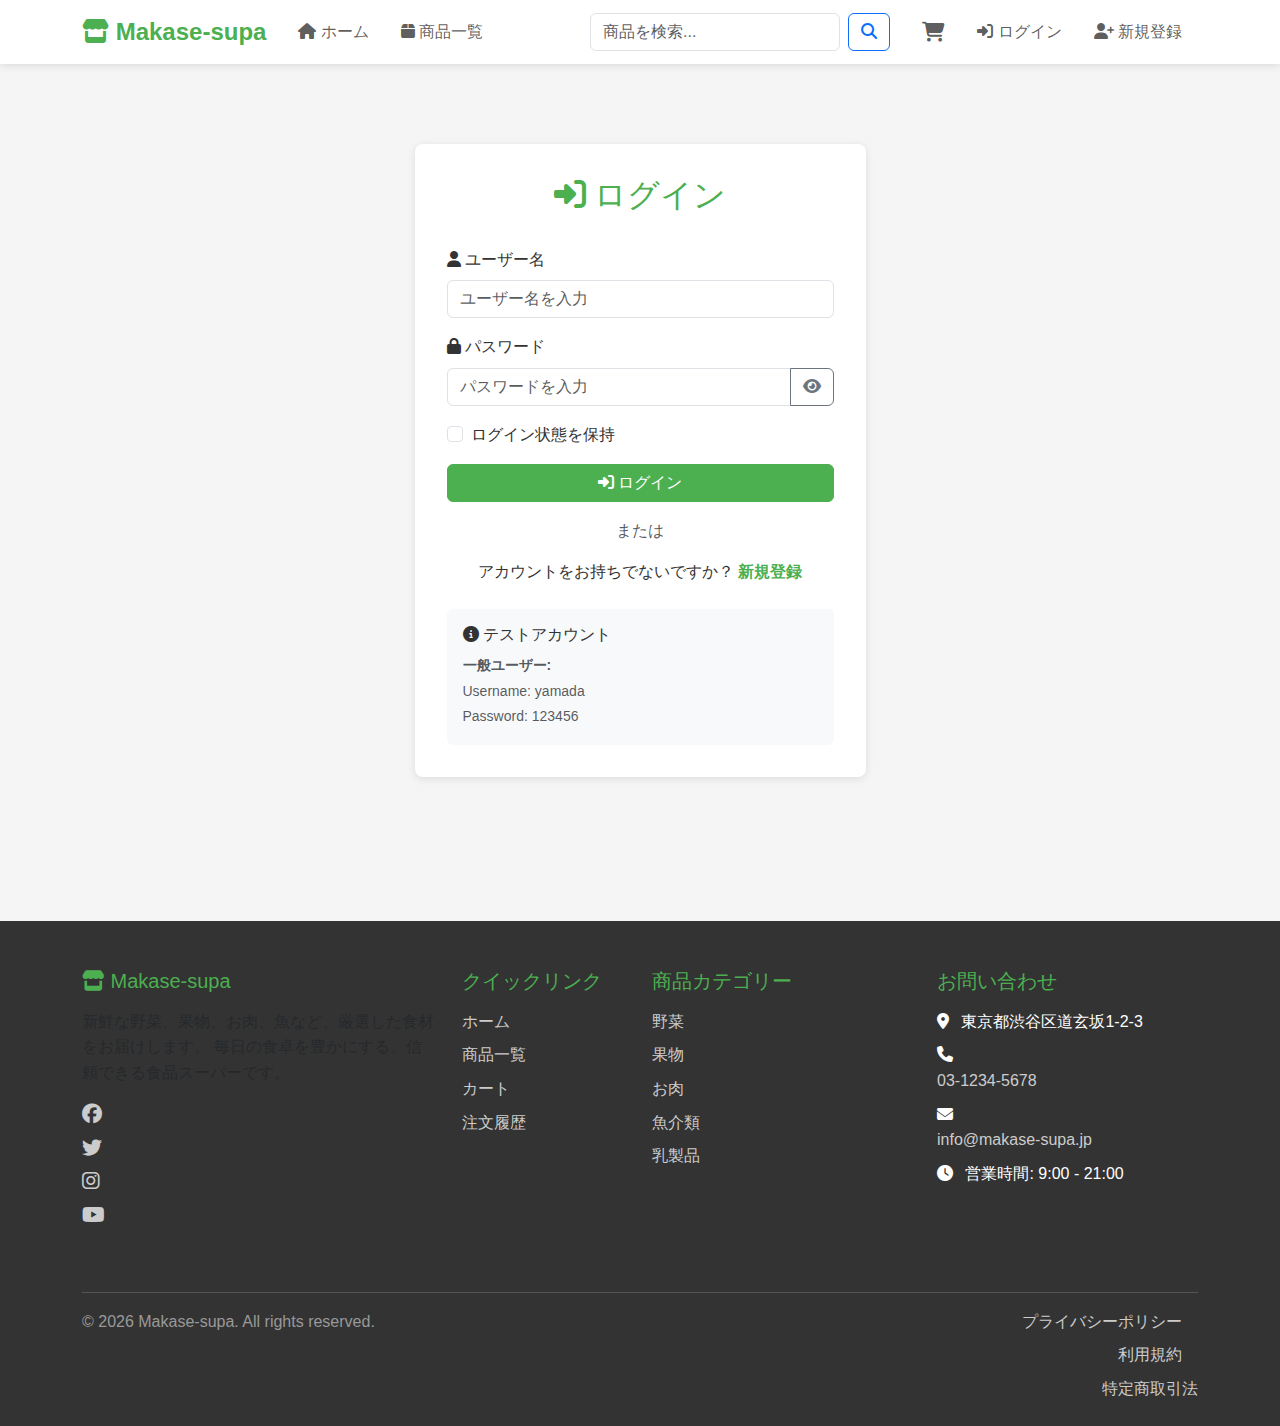
<file: admin.html>
<!DOCTYPE html>
<html lang="ja">
<head>
    <meta charset="UTF-8">
    <meta name="viewport" content="width=device-width, initial-scale=1.0">
    <title>管理画面 - Makase-supa</title>
    
    <!-- Bootstrap CSS -->
    <link href="https://cdnjs.cloudflare.com/ajax/libs/bootstrap/5.3.0/css/bootstrap.min.css" rel="stylesheet">
    <!-- Font Awesome -->
    <link href="https://cdnjs.cloudflare.com/ajax/libs/font-awesome/6.4.0/css/all.min.css" rel="stylesheet">
    <!-- Custom CSS -->
    <link href="css/style.css" rel="stylesheet">
    <style>
        .sidebar {
            min-height: calc(100vh - 56px);
            background: #2c3e50;
            color: white;
        }
        .sidebar .nav-link {
            color: rgba(255,255,255,0.8);
            padding: 12px 20px;
            border-radius: 5px;
            margin: 5px 10px;
            transition: all 0.3s;
        }
        .sidebar .nav-link:hover,
        .sidebar .nav-link.active {
            background: rgba(255,255,255,0.1);
            color: white;
        }
        .stat-card {
            border-left: 4px solid;
            transition: transform 0.3s;
        }
        .stat-card:hover {
            transform: translateY(-5px);
        }
        .admin-content {
            min-height: calc(100vh - 56px);
        }
    </style>
</head>
<body>
    <!-- Header -->
    <div id="header"></div>

    <div class="container-fluid">
        <div class="row">
            <!-- Sidebar -->
            <div class="col-md-3 col-lg-2 px-0 sidebar">
                <div class="py-4">
                    <div class="text-center mb-4">
                        <i class="fas fa-user-shield fa-3x mb-2"></i>
                        <h5 id="adminName">管理者</h5>
                    </div>
                    <nav class="nav flex-column">
                        <a class="nav-link active" href="#dashboard" onclick="showSection('dashboard')">
                            <i class="fas fa-tachometer-alt"></i> ダッシュボード
                        </a>
                        <a class="nav-link" href="#products" onclick="showSection('products')">
                            <i class="fas fa-box"></i> 商品管理
                        </a>
                        <a class="nav-link" href="#orders" onclick="showSection('orders')">
                            <i class="fas fa-shopping-cart"></i> 注文管理
                        </a>
                        <a class="nav-link" href="#users" onclick="showSection('users')">
                            <i class="fas fa-users"></i> ユーザー管理
                        </a>
                        <a class="nav-link" href="#categories" onclick="showSection('categories')">
                            <i class="fas fa-tags"></i> カテゴリー管理
                        </a>
                        <hr class="text-white">
                        <a class="nav-link" href="/index.html">
                            <i class="fas fa-home"></i> サイトに戻る
                        </a>
                    </nav>
                </div>
            </div>

            <!-- Main Content -->
            <div class="col-md-9 col-lg-10 admin-content">
                <div class="py-4">
                    <!-- Dashboard Section -->
                    <div id="dashboard" class="admin-section">
                        <h2 class="mb-4"><i class="fas fa-tachometer-alt"></i> ダッシュボード</h2>

                        <!-- Stats Cards -->
                        <div class="row g-4 mb-4">
                            <div class="col-md-3">
                                <div class="card stat-card border-primary">
                                    <div class="card-body">
                                        <div class="d-flex justify-content-between align-items-center">
                                            <div>
                                                <h6 class="text-muted mb-1">総注文数</h6>
                                                <h3 id="totalOrders">0</h3>
                                            </div>
                                            <i class="fas fa-shopping-cart fa-2x text-primary"></i>
                                        </div>
                                    </div>
                                </div>
                            </div>
                            <div class="col-md-3">
                                <div class="card stat-card border-success">
                                    <div class="card-body">
                                        <div class="d-flex justify-content-between align-items-center">
                                            <div>
                                                <h6 class="text-muted mb-1">総売上</h6>
                                                <h3 id="totalRevenue">¥0</h3>
                                            </div>
                                            <i class="fas fa-yen-sign fa-2x text-success"></i>
                                        </div>
                                    </div>
                                </div>
                            </div>
                            <div class="col-md-3">
                                <div class="card stat-card border-info">
                                    <div class="card-body">
                                        <div class="d-flex justify-content-between align-items-center">
                                            <div>
                                                <h6 class="text-muted mb-1">商品数</h6>
                                                <h3 id="totalProducts">0</h3>
                                            </div>
                                            <i class="fas fa-box fa-2x text-info"></i>
                                        </div>
                                    </div>
                                </div>
                            </div>
                            <div class="col-md-3">
                                <div class="card stat-card border-warning">
                                    <div class="card-body">
                                        <div class="d-flex justify-content-between align-items-center">
                                            <div>
                                                <h6 class="text-muted mb-1">ユーザー数</h6>
                                                <h3 id="totalUsers">-</h3>
                                            </div>
                                            <i class="fas fa-users fa-2x text-warning"></i>
                                        </div>
                                    </div>
                                </div>
                            </div>
                        </div>

                        <!-- Recent Orders -->
                        <div class="card">
                            <div class="card-header bg-white">
                                <h5 class="mb-0"><i class="fas fa-clock"></i> 最近の注文</h5>
                            </div>
                            <div class="card-body">
                                <div id="recentOrders">
                                    <div class="text-center py-3">
                                        <div class="spinner-border" role="status"></div>
                                    </div>
                                </div>
                            </div>
                        </div>
                    </div>

                    <!-- Products Section -->
                    <div id="products" class="admin-section d-none">
                        <div class="d-flex justify-content-between align-items-center mb-4">
                            <h2><i class="fas fa-box"></i> 商品管理</h2>
                            <button class="btn btn-primary" onclick="alert('商品追加機能は開発中です')">
                                <i class="fas fa-plus"></i> 商品を追加
                            </button>
                        </div>

                        <!-- Search & Filter -->
                        <div class="card mb-3">
                            <div class="card-body">
                                <div class="row g-3">
                                    <div class="col-md-6">
                                        <input type="text" class="form-control" id="productSearch" 
                                               placeholder="商品名で検索...">
                                    </div>
                                    <div class="col-md-3">
                                        <select class="form-select" id="productCategory">
                                            <option value="">すべてのカテゴリー</option>
                                        </select>
                                    </div>
                                    <div class="col-md-3">
                                        <button class="btn btn-primary w-100" onclick="loadProducts()">
                                            <i class="fas fa-search"></i> 検索
                                        </button>
                                    </div>
                                </div>
                            </div>
                        </div>

                        <!-- Products Table -->
                        <div class="card">
                            <div class="card-body">
                                <div id="productsTable">
                                    <div class="text-center py-3">
                                        <div class="spinner-border" role="status"></div>
                                    </div>
                                </div>
                            </div>
                        </div>
                    </div>

                    <!-- Orders Section -->
                    <div id="orders" class="admin-section d-none">
                        <h2 class="mb-4"><i class="fas fa-shopping-cart"></i> 注文管理</h2>

                        <!-- Filter -->
                        <div class="card mb-3">
                            <div class="card-body">
                                <div class="row g-3">
                                    <div class="col-md-4">
                                        <select class="form-select" id="orderStatus">
                                            <option value="">すべてのステータス</option>
                                            <option value="PENDING">注文確認中</option>
                                            <option value="CONFIRMED">確認済み</option>
                                            <option value="PROCESSING">処理中</option>
                                            <option value="SHIPPED">発送済み</option>
                                            <option value="DELIVERED">配達完了</option>
                                            <option value="CANCELLED">キャンセル</option>
                                        </select>
                                    </div>
                                    <div class="col-md-3">
                                        <button class="btn btn-primary w-100" onclick="loadAllOrders()">
                                            <i class="fas fa-filter"></i> フィルター
                                        </button>
                                    </div>
                                </div>
                            </div>
                        </div>

                        <!-- Orders Table -->
                        <div class="card">
                            <div class="card-body">
                                <div id="ordersTable">
                                    <div class="text-center py-3">
                                        <div class="spinner-border" role="status"></div>
                                    </div>
                                </div>
                            </div>
                        </div>
                    </div>

                    <!-- Users Section -->
                    <div id="users" class="admin-section d-none">
                        <h2 class="mb-4"><i class="fas fa-users"></i> ユーザー管理</h2>
                        
                        <div class="card">
                            <div class="card-body">
                                <div class="alert alert-info">
                                    <i class="fas fa-info-circle"></i>
                                    ユーザー管理機能は現在開発中です。Backend APIに対応する必要があります。
                                </div>
                            </div>
                        </div>
                    </div>

                    <!-- Categories Section -->
                    <div id="categories" class="admin-section d-none">
                        <div class="d-flex justify-content-between align-items-center mb-4">
                            <h2><i class="fas fa-tags"></i> カテゴリー管理</h2>
                            <button class="btn btn-primary" onclick="alert('カテゴリー追加機能は開発中です')">
                                <i class="fas fa-plus"></i> カテゴリーを追加
                            </button>
                        </div>

                        <div class="card">
                            <div class="card-body">
                                <div id="categoriesTable">
                                    <div class="text-center py-3">
                                        <div class="spinner-border" role="status"></div>
                                    </div>
                                </div>
                            </div>
                        </div>
                    </div>
                </div>
            </div>
        </div>
    </div>

    <!-- Bootstrap JS -->
    <script src="https://cdnjs.cloudflare.com/ajax/libs/bootstrap/5.3.0/js/bootstrap.bundle.min.js"></script>
    
    <!-- Core Scripts -->
    <script src="js/config.js"></script>
    <script src="js/auth.js"></script>
    <script src="js/api.js"></script>
    <script src="js/utils.js"></script>
    
    <!-- Components -->
    <script src="js/components/header.js"></script>
    <script src="js/components/footer.js"></script>
    
    <!-- Page Script -->
    <script>
        // Check admin access
        document.addEventListener('DOMContentLoaded', () => {
            if (!Auth.requireAuth()) {
                return;
            }

            // Check if user is admin
            if (!Auth.isAdmin()) {
                Utils.showAlert('管理者権限が必要です', 'danger');
                setTimeout(() => {
                    window.location.href = '/index.html';
                }, 2000);
                return;
            }

            // Display admin name
            document.getElementById('adminName').textContent = Auth.getFullName() || '管理者';

            // Load dashboard data
            loadDashboardStats();
            loadRecentOrders();
        });

        // Show section
        function showSection(sectionId) {
            // Hide all sections
            document.querySelectorAll('.admin-section').forEach(section => {
                section.classList.add('d-none');
            });

            // Show selected section
            document.getElementById(sectionId).classList.remove('d-none');

            // Update active menu
            document.querySelectorAll('.sidebar .nav-link').forEach(link => {
                link.classList.remove('active');
            });
            event.target.classList.add('active');

            // Load section data
            switch(sectionId) {
                case 'products':
                    loadProducts();
                    loadCategoriesForFilter();
                    break;
                case 'orders':
                    loadAllOrders();
                    break;
                case 'categories':
                    loadCategories();
                    break;
            }
        }

        // Load dashboard stats
        async function loadDashboardStats() {
            try {
                // Load products
                const productsRes = await API.getProducts(0, 1000);
                if (productsRes.success && productsRes.data) {
                    const products = Array.isArray(productsRes.data) ? productsRes.data : productsRes.data.content || [];
                    document.getElementById('totalProducts').textContent = products.length;
                }

                // Load all orders (without userId for admin)
                // Note: Backend needs admin endpoint to get all orders
                // For now, we'll show a placeholder
                document.getElementById('totalOrders').textContent = '-';
                document.getElementById('totalRevenue').textContent = '-';

            } catch (error) {
                console.error('Error loading stats:', error);
            }
        }

        // Load recent orders
        async function loadRecentOrders() {
            const container = document.getElementById('recentOrders');
            
            container.innerHTML = `
                <div class="alert alert-info">
                    <i class="fas fa-info-circle"></i>
                    注文データを表示するには、Backend APIに管理者用のエンドポイントが必要です。
                    <br>例: GET /api/admin/orders
                </div>
            `;
        }

        // Load products
        async function loadProducts() {
            try {
                const keyword = document.getElementById('productSearch').value.trim();
                let response;

                if (keyword) {
                    response = await API.searchProducts(keyword, 0, 100);
                } else {
                    response = await API.getProducts(0, 100);
                }

                if (response.success && response.data) {
                    const products = Array.isArray(response.data) ? response.data : response.data.content || [];
                    displayProductsTable(products);
                }
            } catch (error) {
                console.error('Error loading products:', error);
            }
        }

        // Display products table
        function displayProductsTable(products) {
            const container = document.getElementById('productsTable');

            if (!products || products.length === 0) {
                container.innerHTML = '<p class="text-center text-muted">商品が見つかりません</p>';
                return;
            }

            container.innerHTML = `
                <div class="table-responsive">
                    <table class="table table-hover">
                        <thead>
                            <tr>
                                <th>ID</th>
                                <th>商品名</th>
                                <th>価格</th>
                                <th>在庫</th>
                                <th>状態</th>
                                <th>操作</th>
                            </tr>
                        </thead>
                        <tbody>
                            ${products.map(p => `
                                <tr>
                                    <td>${p.id}</td>
                                    <td>${p.name}</td>
                                    <td>${Utils.formatPrice(p.price)}</td>
                                    <td>
                                        <span class="badge ${p.stockQuantity > 10 ? 'bg-success' : p.stockQuantity > 0 ? 'bg-warning' : 'bg-danger'}">
                                            ${p.stockQuantity}
                                        </span>
                                    </td>
                                    <td>
                                        <span class="badge ${p.isActive ? 'bg-success' : 'bg-secondary'}">
                                            ${p.isActive ? '有効' : '無効'}
                                        </span>
                                    </td>
                                    <td>
                                        <button class="btn btn-sm btn-primary" onclick="alert('編集機能は開発中です')">
                                            <i class="fas fa-edit"></i>
                                        </button>
                                        <button class="btn btn-sm btn-danger" onclick="alert('削除機能は開発中です')">
                                            <i class="fas fa-trash"></i>
                                        </button>
                                    </td>
                                </tr>
                            `).join('')}
                        </tbody>
                    </table>
                </div>
            `;
        }

        // Load all orders
        async function loadAllOrders() {
            const container = document.getElementById('ordersTable');
            
            container.innerHTML = `
                <div class="alert alert-info">
                    <i class="fas fa-info-circle"></i>
                    すべての注文を表示するには、Backend APIに管理者用のエンドポイントが必要です。
                    <br>例: GET /api/admin/orders
                </div>
            `;
        }

        // Load categories
        async function loadCategories() {
            try {
                const response = await API.getCategories();

                if (response.success && response.data) {
                    displayCategoriesTable(response.data);
                }
            } catch (error) {
                console.error('Error loading categories:', error);
            }
        }

        // Display categories table
        function displayCategoriesTable(categories) {
            const container = document.getElementById('categoriesTable');

            container.innerHTML = `
                <div class="table-responsive">
                    <table class="table table-hover">
                        <thead>
                            <tr>
                                <th>ID</th>
                                <th>カテゴリー名</th>
                                <th>親カテゴリー</th>
                                <th>状態</th>
                                <th>操作</th>
                            </tr>
                        </thead>
                        <tbody>
                            ${categories.map(c => `
                                <tr>
                                    <td>${c.id}</td>
                                    <td>${c.name}</td>
                                    <td>${c.parentId || '-'}</td>
                                    <td>
                                        <span class="badge ${c.isActive ? 'bg-success' : 'bg-secondary'}">
                                            ${c.isActive ? '有効' : '無効'}
                                        </span>
                                    </td>
                                    <td>
                                        <button class="btn btn-sm btn-primary" onclick="alert('編集機能は開発中です')">
                                            <i class="fas fa-edit"></i>
                                        </button>
                                    </td>
                                </tr>
                            `).join('')}
                        </tbody>
                    </table>
                </div>
            `;
        }

        // Load categories for filter
        async function loadCategoriesForFilter() {
            try {
                const response = await API.getCategories();

                if (response.success && response.data) {
                    const select = document.getElementById('productCategory');
                    select.innerHTML = '<option value="">すべてのカテゴリー</option>' +
                        response.data.map(c => `<option value="${c.id}">${c.name}</option>`).join('');
                }
            } catch (error) {
                console.error('Error loading categories:', error);
            }
        }
    </script>
</body>
</html>
</file>
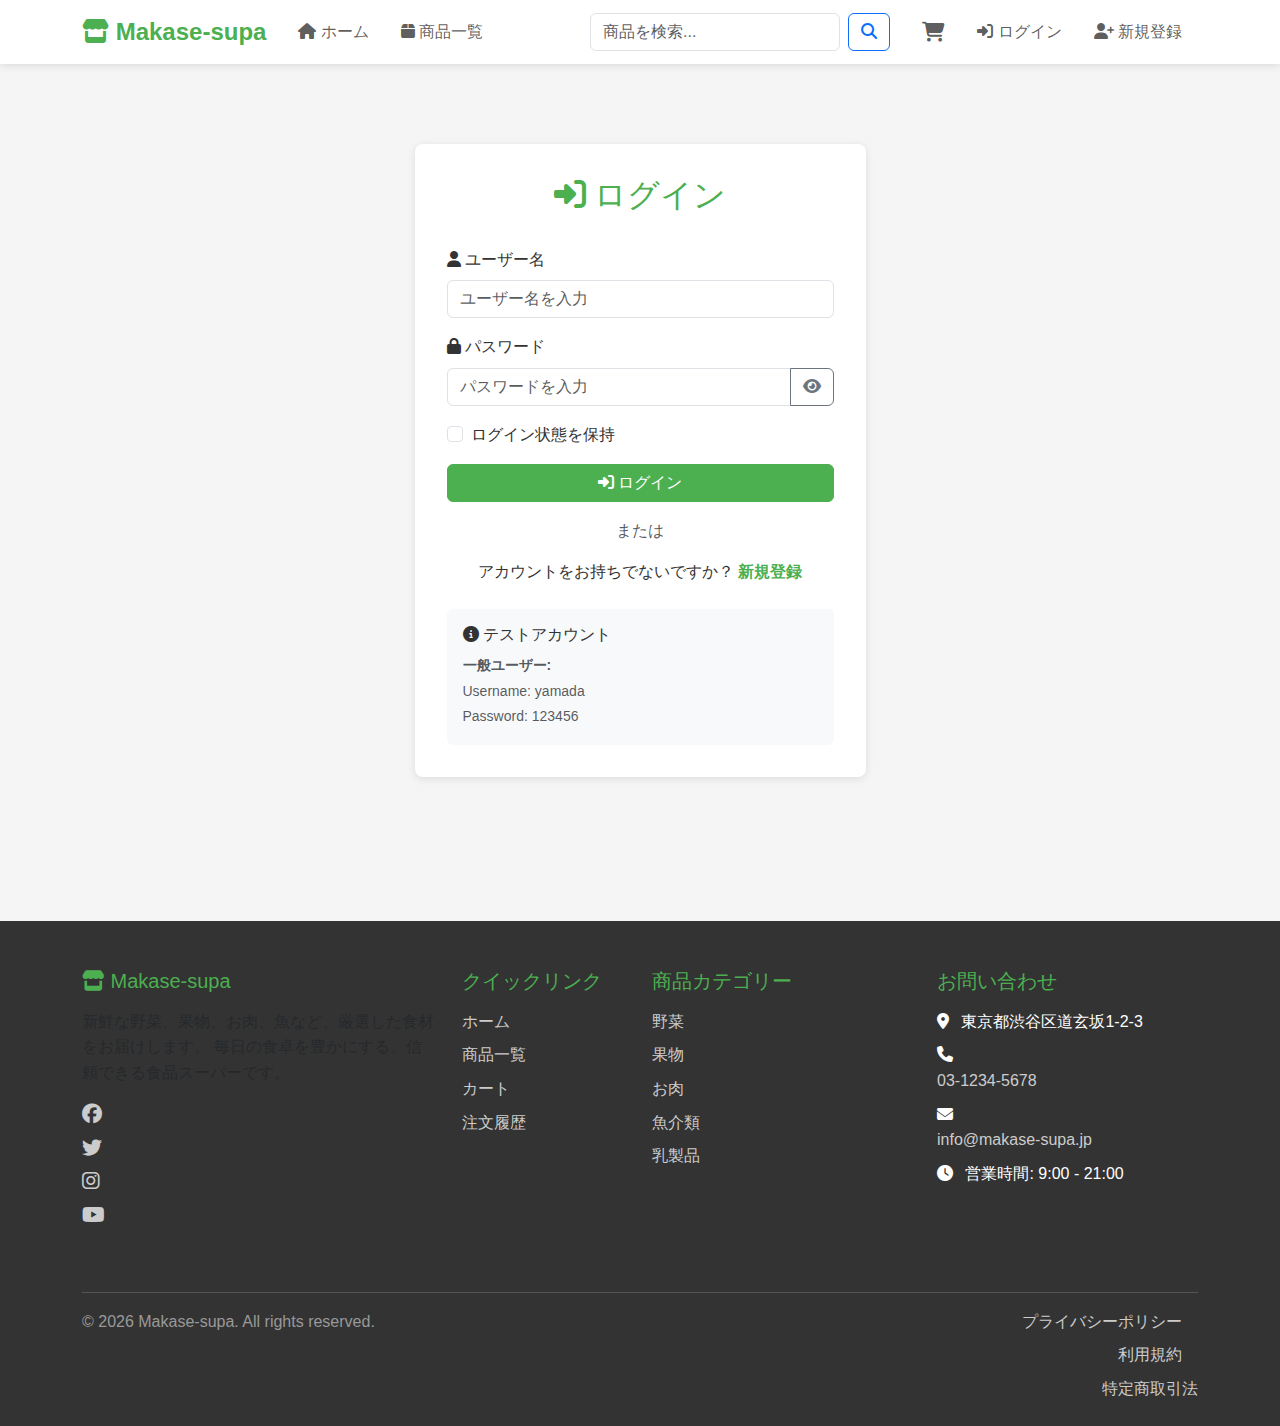
<file: cart.html>
<!DOCTYPE html>
<html lang="ja">
<head>
    <meta charset="UTF-8">
    <meta name="viewport" content="width=device-width, initial-scale=1.0">
    <title>カート - Makase-supa</title>
    
    <!-- Bootstrap CSS -->
    <link href="https://cdnjs.cloudflare.com/ajax/libs/bootstrap/5.3.0/css/bootstrap.min.css" rel="stylesheet">
    <!-- Font Awesome -->
    <link href="https://cdnjs.cloudflare.com/ajax/libs/font-awesome/6.4.0/css/all.min.css" rel="stylesheet">
    <!-- Custom CSS -->
    <link href="css/style.css" rel="stylesheet">
</head>
<body>
    <!-- Header -->
    <div id="header"></div>

    <!-- Main Content -->
    <main class="py-4">
        <div class="container">
            <!-- Page Header -->
            <div class="row mb-4">
                <div class="col-md-8">
                    <h1><i class="fas fa-shopping-cart"></i> ショッピングカート</h1>
                    <nav aria-label="breadcrumb">
                        <ol class="breadcrumb">
                            <li class="breadcrumb-item"><a href="/index.html">ホーム</a></li>
                            <li class="breadcrumb-item active">カート</li>
                        </ol>
                    </nav>
                </div>
            </div>

            <!-- Cart Content -->
            <div class="row">
                <!-- Cart Items -->
                <div class="col-lg-8 mb-4">
                    <div id="cartItems">
                        <div class="text-center py-5">
                            <div class="spinner-border text-primary" role="status">
                                <span class="visually-hidden">Loading...</span>
                            </div>
                            <p class="mt-2">読み込み中...</p>
                        </div>
                    </div>
                </div>

                <!-- Cart Summary -->
                <div class="col-lg-4">
                    <div class="bg-white p-4 rounded shadow-sm sticky-top" style="top: 80px;">
                        <h4 class="mb-3">注文サマリー</h4>
                        <div class="mb-3">
                            <div class="d-flex justify-content-between mb-2">
                                <span>小計:</span>
                                <strong id="subtotal">¥0</strong>
                            </div>
                            <div class="d-flex justify-content-between mb-2">
                                <span>配送料:</span>
                                <strong id="shippingFee">¥0</strong>
                            </div>
                            <hr>
                            <div class="d-flex justify-content-between mb-3">
                                <h5>合計:</h5>
                                <h5 class="text-primary" id="total">¥0</h5>
                            </div>
                        </div>
                        <div class="d-grid gap-2">
                            <button class="btn btn-primary btn-lg" id="checkoutBtn" onclick="goToCheckout()" disabled>
                                <i class="fas fa-credit-card"></i> レジに進む
                            </button>
                            <a href="/products.html" class="btn btn-outline-secondary">
                                <i class="fas fa-arrow-left"></i> 買い物を続ける
                            </a>
                        </div>
                    </div>
                </div>
            </div>
        </div>
    </main>

    <!-- Footer -->
    <div id="footer"></div>

    <!-- Bootstrap JS -->
    <script src="https://cdnjs.cloudflare.com/ajax/libs/bootstrap/5.3.0/js/bootstrap.bundle.min.js"></script>
    
    <!-- Core Scripts -->
    <script src="js/config.js"></script>
    <script src="js/auth.js"></script>
    <script src="js/api.js"></script>
    <script src="js/utils.js"></script>
    
    <!-- Components -->
    <script src="js/components/header.js"></script>
    <script src="js/components/footer.js"></script>
    
    <!-- Page Script -->
    <script>
        let cartData = null;

        // Initialize
        document.addEventListener('DOMContentLoaded', () => {
            // Check authentication
            if (!Auth.requireAuth()) {
                return;
            }

            loadCart();
        });

        // Load cart
        async function loadCart() {
            try {
                const userId = Auth.getUserId();
                const response = await API.getCart(userId);

                if (response.success && response.data) {
                    cartData = response.data;
                    displayCart(cartData);
                } else {
                    displayEmptyCart();
                }
            } catch (error) {
                console.error('Error loading cart:', error);
                displayEmptyCart();
            }
        }

        // Display cart
        function displayCart(cart) {
            const container = document.getElementById('cartItems');

            if (!cart.items || cart.items.length === 0) {
                displayEmptyCart();
                return;
            }

            container.innerHTML = `
                <div class="bg-white rounded shadow-sm">
                    <!-- Cart Header -->
                    <div class="p-3 border-bottom d-flex justify-content-between align-items-center">
                        <h5 class="mb-0">
                            <i class="fas fa-box"></i> ${cart.totalItems}点の商品
                        </h5>
                        <button class="btn btn-sm btn-outline-danger" onclick="clearCart()">
                            <i class="fas fa-trash"></i> カートを空にする
                        </button>
                    </div>

                    <!-- Cart Items -->
                    <div class="p-3">
                        ${cart.items.map(item => `
                            <div class="cart-item mb-3 pb-3 border-bottom">
                                <div class="row align-items-center">
                                    <!-- Product Image -->
                                    <div class="col-md-2 col-3 mb-3 mb-md-0">
                                        <a href="/product-detail.html?id=${item.productId}">
                                            <img src="${Utils.getImageUrl(item.productImage)}" 
                                                 alt="${item.productName}" 
                                                 class="img-fluid rounded"
                                                 onerror="this.src='https://via.placeholder.com/100'">
                                        </a>
                                    </div>

                                    <!-- Product Info -->
                                    <div class="col-md-4 col-9 mb-3 mb-md-0">
                                        <h6 class="mb-1">
                                            <a href="/product-detail.html?id=${item.productId}" class="text-dark">
                                                ${item.productName}
                                            </a>
                                        </h6>
                                        <div class="text-primary fw-bold">${Utils.formatPrice(item.price)}</div>
                                        <small class="text-muted">在庫: ${item.availableStock}個</small>
                                    </div>

                                    <!-- Quantity -->
                                    <div class="col-md-3 col-6 mb-3 mb-md-0">
                                        <div class="input-group" style="max-width: 130px;">
                                            <button class="btn btn-outline-secondary btn-sm" 
                                                    onclick="updateQuantity(${item.id}, ${item.quantity - 1})"
                                                    ${item.quantity <= 1 ? 'disabled' : ''}>
                                                <i class="fas fa-minus"></i>
                                            </button>
                                            <input type="number" 
                                                   class="form-control form-control-sm text-center" 
                                                   value="${item.quantity}" 
                                                   min="1" 
                                                   max="${item.availableStock}"
                                                   onchange="updateQuantity(${item.id}, this.value)"
                                                   style="max-width: 50px;">
                                            <button class="btn btn-outline-secondary btn-sm" 
                                                    onclick="updateQuantity(${item.id}, ${item.quantity + 1})"
                                                    ${item.quantity >= item.availableStock ? 'disabled' : ''}>
                                                <i class="fas fa-plus"></i>
                                            </button>
                                        </div>
                                    </div>

                                    <!-- Subtotal & Remove -->
                                    <div class="col-md-3 col-6 text-md-end">
                                        <div class="fw-bold text-primary mb-2">
                                            ${Utils.formatPrice(item.subtotal)}
                                        </div>
                                        <button class="btn btn-sm btn-outline-danger" onclick="removeItem(${item.id})">
                                            <i class="fas fa-trash"></i> 削除
                                        </button>
                                    </div>
                                </div>
                            </div>
                        `).join('')}
                    </div>
                </div>
            `;

            // Update summary
            updateSummary(cart);
        }

        // Display empty cart
        function displayEmptyCart() {
            const container = document.getElementById('cartItems');
            container.innerHTML = `
                <div class="bg-white rounded shadow-sm p-5 text-center">
                    <i class="fas fa-shopping-cart fa-5x text-muted mb-4"></i>
                    <h3 class="mb-3">カートは空です</h3>
                    <p class="text-muted mb-4">商品をカートに追加してください</p>
                    <a href="/products.html" class="btn btn-primary">
                        <i class="fas fa-shopping-bag"></i> 商品を見る
                    </a>
                </div>
            `;

            // Disable checkout button
            document.getElementById('checkoutBtn').disabled = true;
            updateSummary({ totalAmount: 0 });
        }

        // Update summary
        function updateSummary(cart) {
            const subtotal = cart.totalAmount || 0;
            const shippingFee = subtotal >= 5000 ? 0 : 500; // Free shipping over ¥5000
            const total = subtotal + shippingFee;

            document.getElementById('subtotal').textContent = Utils.formatPrice(subtotal);
            document.getElementById('shippingFee').textContent = Utils.formatPrice(shippingFee);
            document.getElementById('total').textContent = Utils.formatPrice(total);

            // Enable checkout if cart has items
            document.getElementById('checkoutBtn').disabled = subtotal === 0;
        }

        // Update quantity
        async function updateQuantity(itemId, newQuantity) {
            newQuantity = parseInt(newQuantity);

            if (newQuantity < 1) {
                return;
            }

            try {
                const userId = Auth.getUserId();
                const response = await API.updateCartItem(userId, itemId, newQuantity);

                if (response.success) {
                    Utils.showAlert('数量を更新しました', 'success');
                    loadCart();
                    
                    // Update cart count in header
                    if (response.data && response.data.totalItems) {
                        Utils.updateCartCount(response.data.totalItems);
                    } else {
                        Header.updateCartCount();
                    }
                } else {
                    Utils.showAlert(response.message || '更新に失敗しました', 'danger');
                }
            } catch (error) {
                console.error('Error updating quantity:', error);
                Utils.handleApiError(error);
            }
        }

        // Remove item
        async function removeItem(itemId) {
            if (!confirm('この商品をカートから削除しますか？')) {
                return;
            }

            try {
                const userId = Auth.getUserId();
                const response = await API.removeCartItem(userId, itemId);

                if (response.success) {
                    Utils.showAlert('商品を削除しました', 'success');
                    loadCart();
                    
                    // Update cart count in header
                    if (response.data && response.data.totalItems !== undefined) {
                        Utils.updateCartCount(response.data.totalItems);
                    } else {
                        Header.updateCartCount();
                    }
                } else {
                    Utils.showAlert(response.message || '削除に失敗しました', 'danger');
                }
            } catch (error) {
                console.error('Error removing item:', error);
                Utils.handleApiError(error);
            }
        }

        // Clear cart
        async function clearCart() {
            if (!confirm('カート内のすべての商品を削除しますか？')) {
                return;
            }

            try {
                const userId = Auth.getUserId();
                const response = await API.clearCart(userId);

                if (response.success) {
                    Utils.showAlert('カートを空にしました', 'success');
                    displayEmptyCart();
                    Utils.updateCartCount(0);
                } else {
                    Utils.showAlert(response.message || '削除に失敗しました', 'danger');
                }
            } catch (error) {
                console.error('Error clearing cart:', error);
                Utils.handleApiError(error);
            }
        }

        // Go to checkout
        function goToCheckout() {
            if (!cartData || !cartData.items || cartData.items.length === 0) {
                Utils.showAlert('カートが空です', 'warning');
                return;
            }

            window.location.href = '/checkout.html';
        }
    </script>
</body>
</html>
</file>
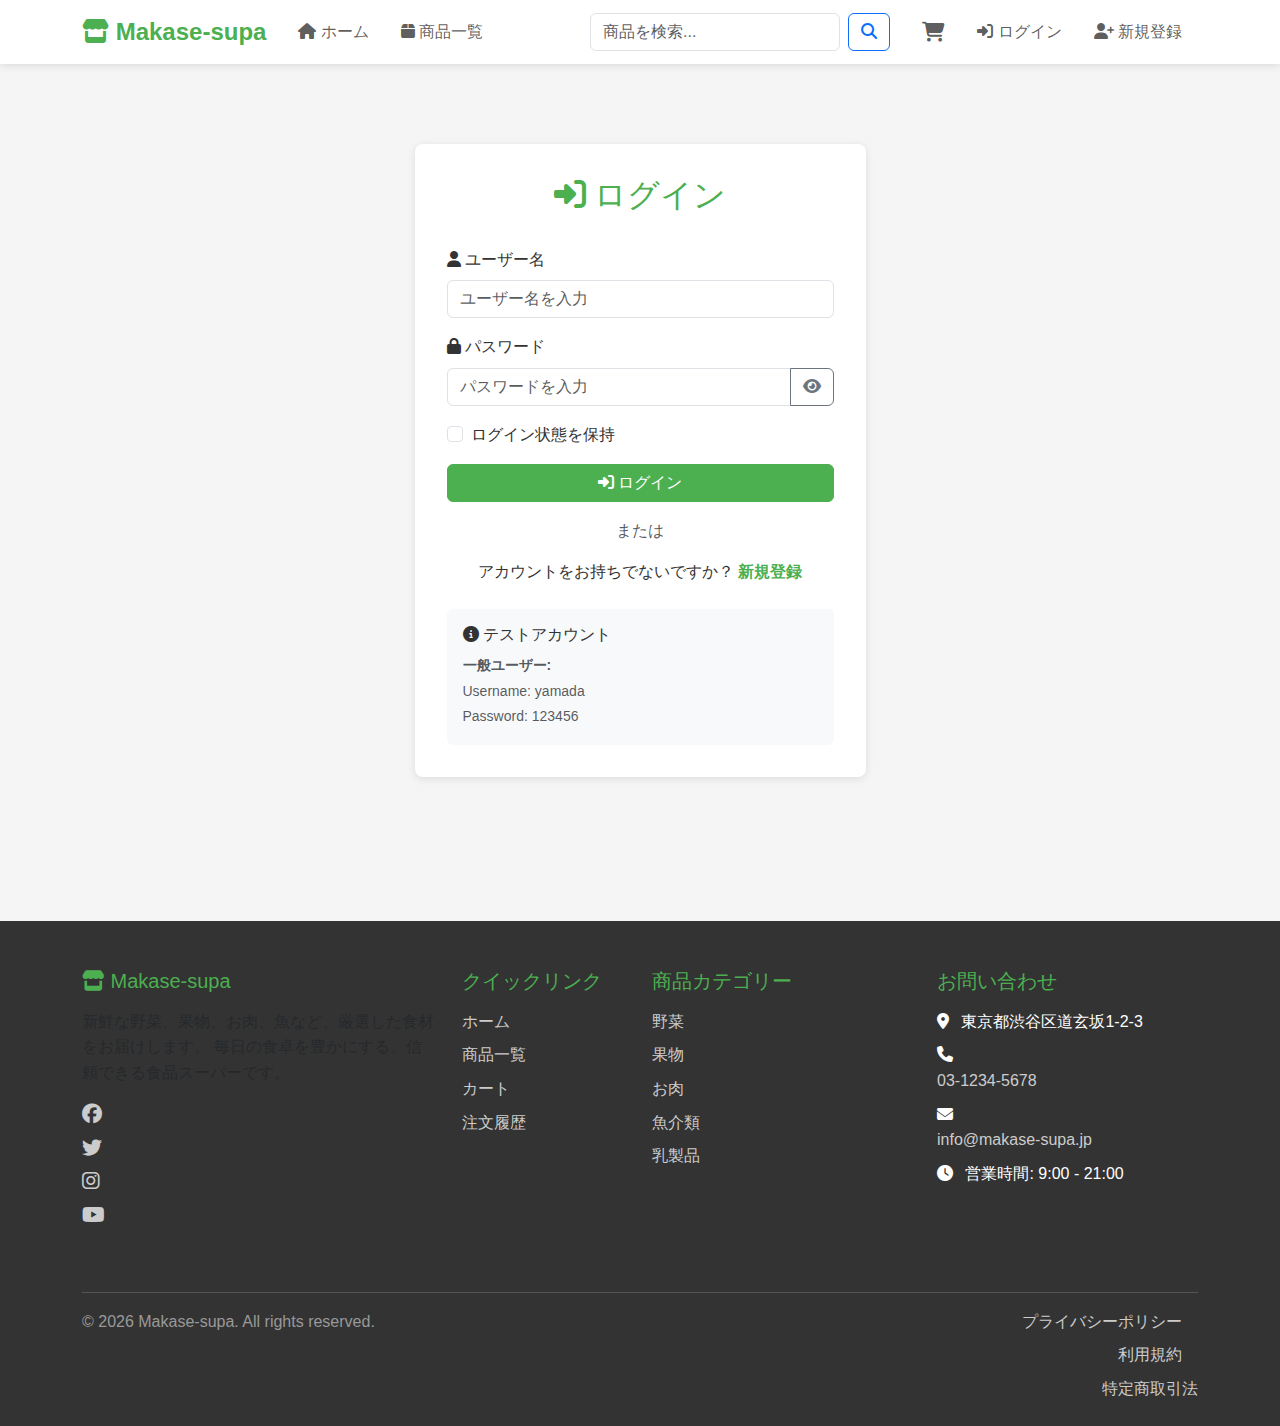
<file: checkout.html>
<!DOCTYPE html>
<html lang="ja">
<head>
    <meta charset="UTF-8">
    <meta name="viewport" content="width=device-width, initial-scale=1.0">
    <title>注文確認 - Makase-supa</title>
    
    <!-- Bootstrap CSS -->
    <link href="https://cdnjs.cloudflare.com/ajax/libs/bootstrap/5.3.0/css/bootstrap.min.css" rel="stylesheet">
    <!-- Font Awesome -->
    <link href="https://cdnjs.cloudflare.com/ajax/libs/font-awesome/6.4.0/css/all.min.css" rel="stylesheet">
    <!-- Custom CSS -->
    <link href="css/style.css" rel="stylesheet">
</head>
<body>
    <!-- Header -->
    <div id="header"></div>

    <!-- Main Content -->
    <main class="py-4">
        <div class="container">
            <!-- Page Header -->
            <div class="mb-4">
                <h1><i class="fas fa-credit-card"></i> 注文確認</h1>
                <nav aria-label="breadcrumb">
                    <ol class="breadcrumb">
                        <li class="breadcrumb-item"><a href="/index.html">ホーム</a></li>
                        <li class="breadcrumb-item"><a href="/cart.html">カート</a></li>
                        <li class="breadcrumb-item active">注文確認</li>
                    </ol>
                </nav>
            </div>

            <!-- Checkout Steps -->
            <div class="row mb-4">
                <div class="col-12">
                    <div class="d-flex justify-content-between align-items-center">
                        <div class="text-center flex-fill">
                            <div class="badge bg-success rounded-circle p-3 mb-2">
                                <i class="fas fa-shopping-cart fa-lg"></i>
                            </div>
                            <div class="small">カート</div>
                        </div>
                        <div class="border-top flex-fill"></div>
                        <div class="text-center flex-fill">
                            <div class="badge bg-primary rounded-circle p-3 mb-2">
                                <i class="fas fa-file-invoice fa-lg"></i>
                            </div>
                            <div class="small fw-bold">注文確認</div>
                        </div>
                        <div class="border-top flex-fill"></div>
                        <div class="text-center flex-fill">
                            <div class="badge bg-secondary rounded-circle p-3 mb-2">
                                <i class="fas fa-check fa-lg"></i>
                            </div>
                            <div class="small">完了</div>
                        </div>
                    </div>
                </div>
            </div>

            <div class="row">
                <!-- Shipping Form -->
                <div class="col-lg-8 mb-4">
                    <div class="bg-white p-4 rounded shadow-sm">
                        <h4 class="mb-4"><i class="fas fa-shipping-fast"></i> 配送情報</h4>
                        
                        <form id="checkoutForm">
                            <!-- Name -->
                            <div class="mb-3">
                                <label for="shippingName" class="form-label">
                                    お名前 <span class="text-danger">*</span>
                                </label>
                                <input type="text" class="form-control" id="shippingName" required>
                            </div>

                            <!-- Phone -->
                            <div class="mb-3">
                                <label for="shippingPhone" class="form-label">
                                    電話番号 <span class="text-danger">*</span>
                                </label>
                                <input type="tel" class="form-control" id="shippingPhone" 
                                       placeholder="090-1234-5678" required>
                            </div>

                            <!-- Address -->
                            <div class="mb-3">
                                <label for="shippingAddress" class="form-label">
                                    配送先住所 <span class="text-danger">*</span>
                                </label>
                                <textarea class="form-control" id="shippingAddress" rows="3" 
                                          placeholder="東京都渋谷区道玄坂1-2-3" required></textarea>
                            </div>

                            <!-- Payment Method -->
                            <div class="mb-3">
                                <label class="form-label">
                                    支払い方法 <span class="text-danger">*</span>
                                </label>
                                <div class="form-check">
                                    <input class="form-check-input" type="radio" name="paymentMethod" 
                                           id="codPayment" value="COD" checked>
                                    <label class="form-check-label" for="codPayment">
                                        <i class="fas fa-money-bill-wave"></i> 代金引換
                                    </label>
                                </div>
                                <div class="form-check">
                                    <input class="form-check-input" type="radio" name="paymentMethod" 
                                           id="bankPayment" value="BANK_TRANSFER">
                                    <label class="form-check-label" for="bankPayment">
                                        <i class="fas fa-university"></i> 銀行振込
                                    </label>
                                </div>
                                <div class="form-check">
                                    <input class="form-check-input" type="radio" name="paymentMethod" 
                                           id="cardPayment" value="CREDIT_CARD">
                                    <label class="form-check-label" for="cardPayment">
                                        <i class="fas fa-credit-card"></i> クレジットカード
                                    </label>
                                </div>
                            </div>

                            <!-- Note -->
                            <div class="mb-3">
                                <label for="orderNote" class="form-label">
                                    備考（オプション）
                                </label>
                                <textarea class="form-control" id="orderNote" rows="2" 
                                          placeholder="配達時間の希望など"></textarea>
                            </div>
                        </form>
                    </div>
                </div>

                <!-- Order Summary -->
                <div class="col-lg-4">
                    <div class="bg-white p-4 rounded shadow-sm sticky-top" style="top: 80px;">
                        <h4 class="mb-3">注文内容</h4>
                        
                        <!-- Items -->
                        <div id="orderItems" class="mb-3">
                            <div class="text-center py-3">
                                <div class="spinner-border spinner-border-sm" role="status"></div>
                            </div>
                        </div>

                        <!-- Summary -->
                        <hr>
                        <div class="mb-2 d-flex justify-content-between">
                            <span>小計:</span>
                            <strong id="summarySubtotal">¥0</strong>
                        </div>
                        <div class="mb-2 d-flex justify-content-between">
                            <span>配送料:</span>
                            <strong id="summaryShipping">¥0</strong>
                        </div>
                        <div class="mb-3 pb-3 border-bottom d-flex justify-content-between text-muted small">
                            <span>5,000円以上で送料無料</span>
                        </div>
                        <div class="mb-3 d-flex justify-content-between">
                            <h5>合計:</h5>
                            <h5 class="text-primary" id="summaryTotal">¥0</h5>
                        </div>

                        <!-- Place Order Button -->
                        <div class="d-grid gap-2">
                            <button class="btn btn-primary btn-lg" id="placeOrderBtn" onclick="placeOrder()">
                                <i class="fas fa-check-circle"></i> 注文を確定する
                            </button>
                            <a href="/cart.html" class="btn btn-outline-secondary">
                                <i class="fas fa-arrow-left"></i> カートに戻る
                            </a>
                        </div>
                    </div>
                </div>
            </div>
        </div>
    </main>

    <!-- Footer -->
    <div id="footer"></div>

    <!-- Bootstrap JS -->
    <script src="https://cdnjs.cloudflare.com/ajax/libs/bootstrap/5.3.0/js/bootstrap.bundle.min.js"></script>
    
    <!-- Core Scripts -->
    <script src="js/config.js"></script>
    <script src="js/auth.js"></script>
    <script src="js/api.js"></script>
    <script src="js/utils.js"></script>
    
    <!-- Components -->
    <script src="js/components/header.js"></script>
    <script src="js/components/footer.js"></script>
    
    <!-- Page Script -->
    <script>
        let cartData = null;

        // Initialize
        document.addEventListener('DOMContentLoaded', () => {
            // Check authentication
            if (!Auth.requireAuth()) {
                return;
            }

            loadCart();
            loadUserInfo();
        });

        // Load cart
        async function loadCart() {
            try {
                const userId = Auth.getUserId();
                const response = await API.getCart(userId);

                if (response.success && response.data) {
                    cartData = response.data;
                    
                    if (!cartData.items || cartData.items.length === 0) {
                        Utils.showAlert('カートが空です', 'warning');
                        setTimeout(() => {
                            window.location.href = '/cart.html';
                        }, 1500);
                        return;
                    }

                    displayOrderSummary(cartData);
                } else {
                    Utils.showAlert('カート情報の取得に失敗しました', 'danger');
                    setTimeout(() => {
                        window.location.href = '/cart.html';
                    }, 1500);
                }
            } catch (error) {
                console.error('Error loading cart:', error);
                Utils.handleApiError(error);
            }
        }

        // Load user info
        function loadUserInfo() {
            const fullName = Auth.getFullName();
            if (fullName) {
                document.getElementById('shippingName').value = fullName;
            }
        }

        // Display order summary
        function displayOrderSummary(cart) {
            const itemsContainer = document.getElementById('orderItems');
            
            itemsContainer.innerHTML = cart.items.map(item => `
                <div class="d-flex justify-content-between align-items-center mb-2 pb-2 border-bottom">
                    <div class="flex-grow-1">
                        <div class="small fw-bold">${item.productName}</div>
                        <div class="small text-muted">${Utils.formatPrice(item.price)} × ${item.quantity}</div>
                    </div>
                    <div class="text-end">
                        <strong>${Utils.formatPrice(item.subtotal)}</strong>
                    </div>
                </div>
            `).join('');

            // Update summary
            const subtotal = cart.totalAmount || 0;
            const shippingFee = subtotal >= 5000 ? 0 : 500;
            const total = subtotal + shippingFee;

            document.getElementById('summarySubtotal').textContent = Utils.formatPrice(subtotal);
            document.getElementById('summaryShipping').textContent = Utils.formatPrice(shippingFee);
            document.getElementById('summaryTotal').textContent = Utils.formatPrice(total);
        }

        // Place order
        async function placeOrder() {
            const form = document.getElementById('checkoutForm');
            
            if (!form.checkValidity()) {
                form.reportValidity();
                return;
            }

            const shippingName = document.getElementById('shippingName').value.trim();
            const shippingPhone = document.getElementById('shippingPhone').value.trim();
            const shippingAddress = document.getElementById('shippingAddress').value.trim();
            const paymentMethod = document.querySelector('input[name="paymentMethod"]:checked').value;
            const note = document.getElementById('orderNote').value.trim();

            // Validation
            if (!shippingName || !shippingPhone || !shippingAddress) {
                Utils.showAlert('必須項目を入力してください', 'warning');
                return;
            }

            // Confirm
            if (!confirm('注文を確定しますか？')) {
                return;
            }

            // Disable button
            const btn = document.getElementById('placeOrderBtn');
            btn.disabled = true;
            btn.innerHTML = '<i class="fas fa-spinner fa-spin"></i> 処理中...';

            try {
                const userId = Auth.getUserId();
                const response = await API.createOrder(userId, {
                    shippingName: shippingName,
                    shippingPhone: shippingPhone,
                    shippingAddress: shippingAddress,
                    paymentMethod: paymentMethod,
                    note: note || ''
                });

                if (response.success && response.data) {
                    Utils.showAlert('注文が完了しました！', 'success');
                    
                    // Clear cart count
                    Utils.updateCartCount(0);
                    
                    // Redirect to order detail
                    setTimeout(() => {
                        window.location.href = `/order-detail.html?id=${response.data.id}`;
                    }, 1500);
                } else {
                    Utils.showAlert(response.message || '注文に失敗しました', 'danger');
                    btn.disabled = false;
                    btn.innerHTML = '<i class="fas fa-check-circle"></i> 注文を確定する';
                }
            } catch (error) {
                console.error('Error placing order:', error);
                Utils.handleApiError(error);
                btn.disabled = false;
                btn.innerHTML = '<i class="fas fa-check-circle"></i> 注文を確定する';
            }
        }
    </script>
</body>
</html>
</file>
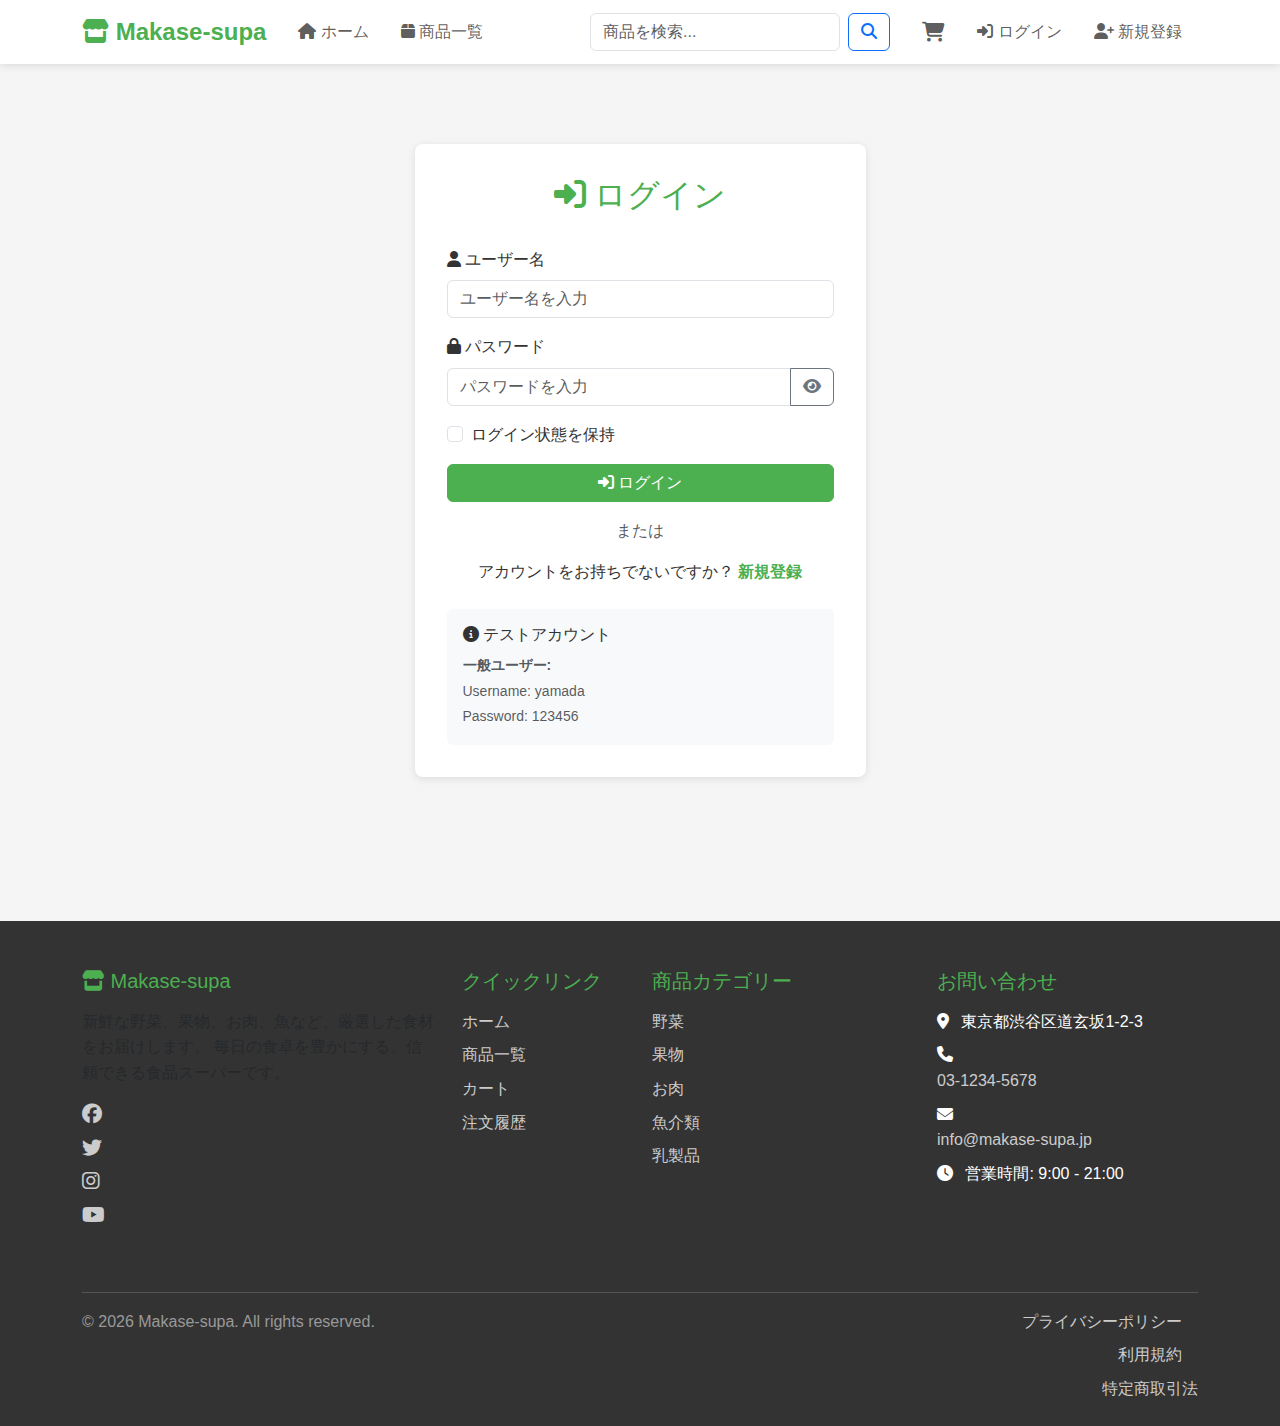
<file: login.html>
<!DOCTYPE html>
<html lang="ja">
<head>
    <meta charset="UTF-8">
    <meta name="viewport" content="width=device-width, initial-scale=1.0">
    <title>ログイン - Makase-supa</title>
    
    <!-- Bootstrap CSS -->
    <link href="https://cdnjs.cloudflare.com/ajax/libs/bootstrap/5.3.0/css/bootstrap.min.css" rel="stylesheet">
    <!-- Font Awesome -->
    <link href="https://cdnjs.cloudflare.com/ajax/libs/font-awesome/6.4.0/css/all.min.css" rel="stylesheet">
    <!-- Custom CSS -->
    <link href="css/style.css" rel="stylesheet">
</head>
<body>
    <!-- Header -->
    <div id="header"></div>

    <!-- Main Content -->
    <main class="py-5">
        <div class="container">
            <div class="row justify-content-center">
                <div class="col-md-6 col-lg-5">
                    <div class="form-container">
                        <!-- Title -->
                        <h2 class="form-title">
                            <i class="fas fa-sign-in-alt"></i> ログイン
                        </h2>

                        <!-- Login Form -->
                        <form id="loginForm">
                            <!-- Username -->
                            <div class="mb-3">
                                <label for="username" class="form-label">
                                    <i class="fas fa-user"></i> ユーザー名
                                </label>
                                <input 
                                    type="text" 
                                    class="form-control" 
                                    id="username" 
                                    name="username"
                                    placeholder="ユーザー名を入力"
                                    required
                                    autocomplete="username"
                                >
                            </div>

                            <!-- Password -->
                            <div class="mb-3">
                                <label for="password" class="form-label">
                                    <i class="fas fa-lock"></i> パスワード
                                </label>
                                <div class="input-group">
                                    <input 
                                        type="password" 
                                        class="form-control" 
                                        id="password" 
                                        name="password"
                                        placeholder="パスワードを入力"
                                        required
                                        autocomplete="current-password"
                                    >
                                    <button 
                                        class="btn btn-outline-secondary" 
                                        type="button" 
                                        id="togglePassword"
                                    >
                                        <i class="fas fa-eye"></i>
                                    </button>
                                </div>
                            </div>

                            <!-- Remember Me -->
                            <div class="mb-3 form-check">
                                <input 
                                    type="checkbox" 
                                    class="form-check-input" 
                                    id="rememberMe"
                                >
                                <label class="form-check-label" for="rememberMe">
                                    ログイン状態を保持
                                </label>
                            </div>

                            <!-- Submit Button -->
                            <button 
                                type="submit" 
                                class="btn btn-primary w-100 mb-3"
                                id="loginBtn"
                            >
                                <i class="fas fa-sign-in-alt"></i> ログイン
                            </button>

                            <!-- Divider -->
                            <div class="text-center mb-3">
                                <span class="text-muted">または</span>
                            </div>

                            <!-- Register Link -->
                            <div class="text-center">
                                <p class="mb-0">
                                    アカウントをお持ちでないですか？
                                    <a href="/register.html" class="text-primary fw-bold">
                                        新規登録
                                    </a>
                                </p>
                            </div>
                        </form>

                        <!-- Demo Accounts -->
                        <div class="mt-4 p-3 bg-light rounded">
                            <h6 class="mb-2">
                                <i class="fas fa-info-circle"></i> テストアカウント
                            </h6>
                            <small class="text-muted">
                                <strong>一般ユーザー:</strong><br>
                                Username: yamada<br>
                                Password: 123456
                            </small>
                        </div>
                    </div>
                </div>
            </div>
        </div>
    </main>

    <!-- Footer -->
    <div id="footer"></div>

    <!-- Bootstrap JS -->
    <script src="https://cdnjs.cloudflare.com/ajax/libs/bootstrap/5.3.0/js/bootstrap.bundle.min.js"></script>
    
    <!-- Core Scripts -->
    <script src="js/config.js"></script>
    <script src="js/auth.js"></script>
    <script src="js/api.js"></script>
    <script src="js/utils.js"></script>
    
    <!-- Components -->
    <script src="js/components/header.js"></script>
    <script src="js/components/footer.js"></script>
    
    <!-- Page Script -->
    <script>
        // Redirect if already logged in
        Auth.redirectIfAuthenticated();

        // Toggle password visibility
        document.getElementById('togglePassword').addEventListener('click', function() {
            const passwordInput = document.getElementById('password');
            const icon = this.querySelector('i');
            
            if (passwordInput.type === 'password') {
                passwordInput.type = 'text';
                icon.classList.remove('fa-eye');
                icon.classList.add('fa-eye-slash');
            } else {
                passwordInput.type = 'password';
                icon.classList.remove('fa-eye-slash');
                icon.classList.add('fa-eye');
            }
        });

        // Handle form submit
        document.getElementById('loginForm').addEventListener('submit', async function(e) {
            e.preventDefault();

            const username = document.getElementById('username').value.trim();
            const password = document.getElementById('password').value;
            const loginBtn = document.getElementById('loginBtn');

            // Validation
            if (!username || !password) {
                Utils.showAlert('ユーザー名とパスワードを入力してください', 'warning');
                return;
            }

            // Disable button
            loginBtn.disabled = true;
            loginBtn.innerHTML = '<i class="fas fa-spinner fa-spin"></i> ログイン中...';

            try {
                // Call login API
                const response = await API.login({
                    username: username,
                    password: password
                });

                if (response.success && response.data) {
                    // Save user data
                    Auth.saveUser(response.data);

                    // Show success message
                    Utils.showAlert('ログインに成功しました！', 'success');

                    // Redirect to home after 1 second
                    setTimeout(() => {
                        window.location.href = '/index.html';
                    }, 1000);
                } else {
                    Utils.showAlert(response.message || 'ログインに失敗しました', 'danger');
                    loginBtn.disabled = false;
                    loginBtn.innerHTML = '<i class="fas fa-sign-in-alt"></i> ログイン';
                }
            } catch (error) {
                console.error('Login error:', error);
                Utils.showAlert('ユーザー名またはパスワードが正しくありません', 'danger');
                loginBtn.disabled = false;
                loginBtn.innerHTML = '<i class="fas fa-sign-in-alt"></i> ログイン';
            }
        });
    </script>
</body>
</html>
</file>
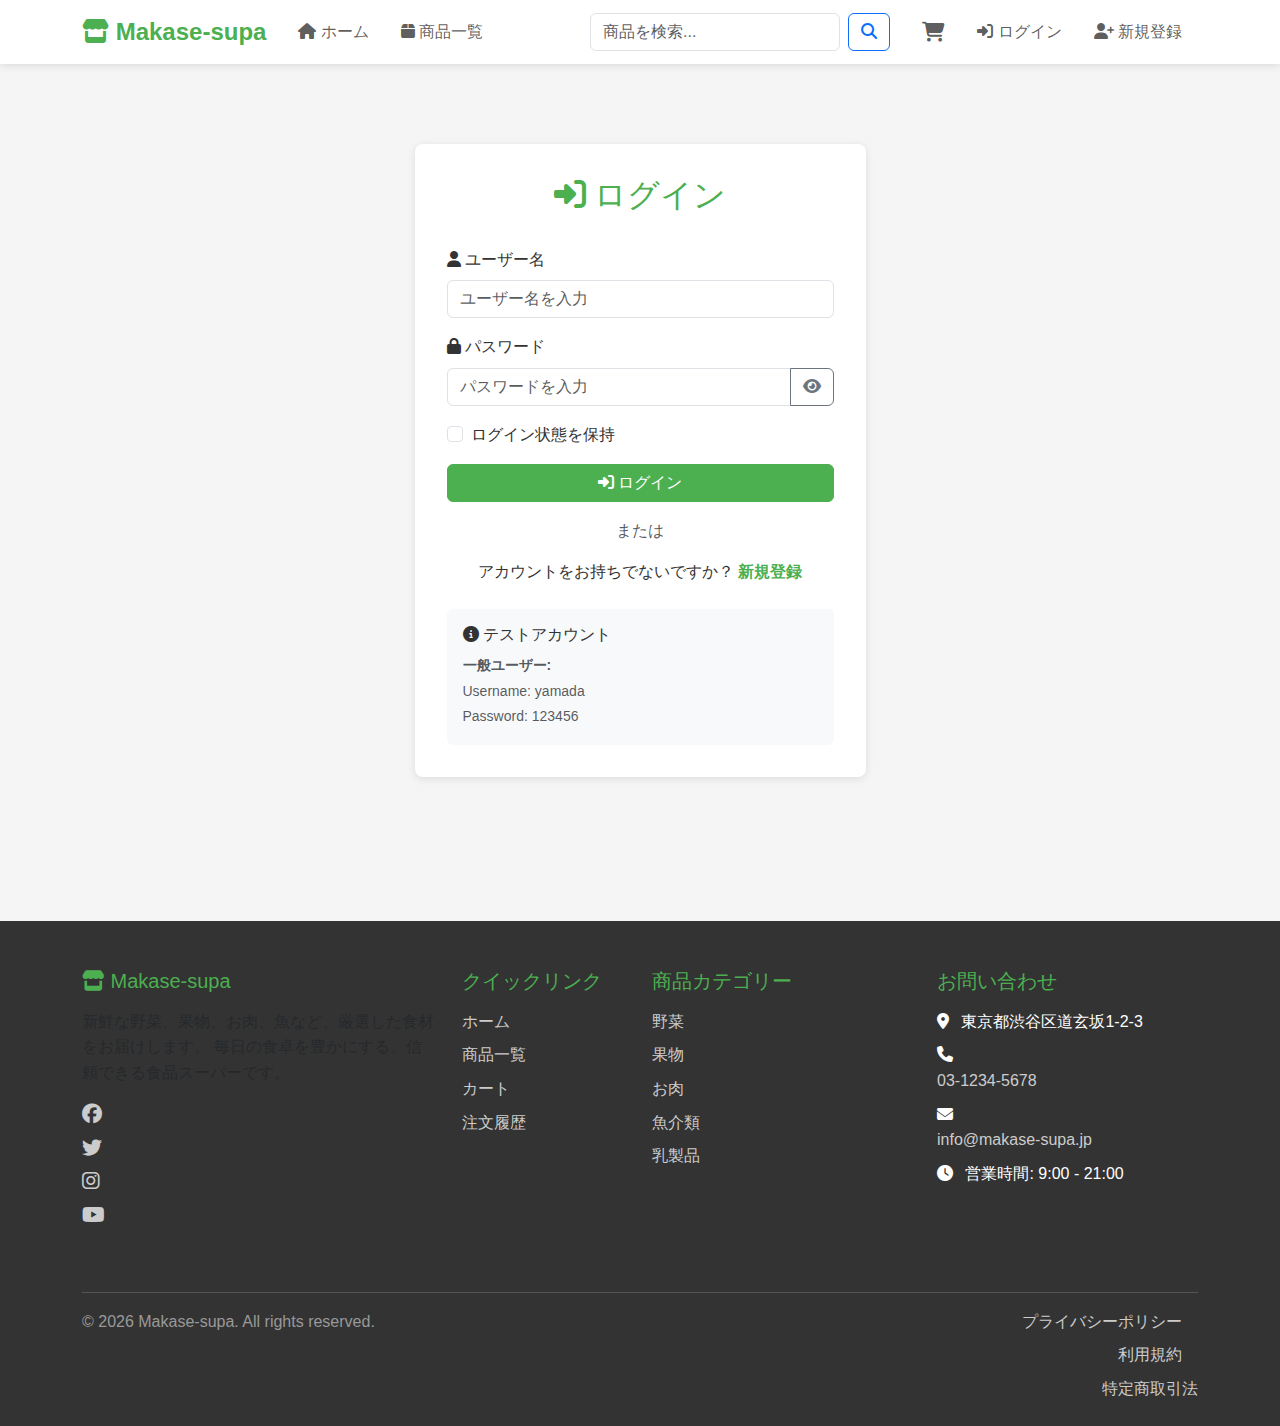
<file: order-detail.html>
<!DOCTYPE html>
<html lang="ja">
<head>
    <meta charset="UTF-8">
    <meta name="viewport" content="width=device-width, initial-scale=1.0">
    <title>注文詳細 - Makase-supa</title>
    
    <!-- Bootstrap CSS -->
    <link href="https://cdnjs.cloudflare.com/ajax/libs/bootstrap/5.3.0/css/bootstrap.min.css" rel="stylesheet">
    <!-- Font Awesome -->
    <link href="https://cdnjs.cloudflare.com/ajax/libs/font-awesome/6.4.0/css/all.min.css" rel="stylesheet">
    <!-- Custom CSS -->
    <link href="css/style.css" rel="stylesheet">
</head>
<body>
    <!-- Header -->
    <div id="header"></div>

    <!-- Main Content -->
    <main class="py-4">
        <div class="container">
            <!-- Breadcrumb -->
            <nav aria-label="breadcrumb" class="mb-4">
                <ol class="breadcrumb">
                    <li class="breadcrumb-item"><a href="/index.html">ホーム</a></li>
                    <li class="breadcrumb-item"><a href="/orders.html">注文履歴</a></li>
                    <li class="breadcrumb-item active">注文詳細</li>
                </ol>
            </nav>

            <!-- Order Detail -->
            <div id="orderDetail">
                <div class="text-center py-5">
                    <div class="spinner-border text-primary" role="status">
                        <span class="visually-hidden">Loading...</span>
                    </div>
                    <p class="mt-2">読み込み中...</p>
                </div>
            </div>
        </div>
    </main>

    <!-- Footer -->
    <div id="footer"></div>

    <!-- Bootstrap JS -->
    <script src="https://cdnjs.cloudflare.com/ajax/libs/bootstrap/5.3.0/js/bootstrap.bundle.min.js"></script>
    
    <!-- Core Scripts -->
    <script src="js/config.js"></script>
    <script src="js/auth.js"></script>
    <script src="js/api.js"></script>
    <script src="js/utils.js"></script>
    
    <!-- Components -->
    <script src="js/components/header.js"></script>
    <script src="js/components/footer.js"></script>
    
    <!-- Page Script -->
    <script>
        // Initialize
        document.addEventListener('DOMContentLoaded', () => {
            // Check authentication
            if (!Auth.requireAuth()) {
                return;
            }

            const orderId = Utils.getQueryParam('id');
            
            if (!orderId) {
                window.location.href = '/orders.html';
                return;
            }

            loadOrderDetail(orderId);
        });

        // Load order detail
        async function loadOrderDetail(orderId) {
            try {
                const userId = Auth.getUserId();
                const response = await API.getOrderById(userId, orderId);

                if (response.success && response.data) {
                    displayOrderDetail(response.data);
                } else {
                    displayError();
                }
            } catch (error) {
                console.error('Error loading order:', error);
                displayError();
            }
        }

        // Display order detail
        function displayOrderDetail(order) {
            const container = document.getElementById('orderDetail');
            
            container.innerHTML = `
                <!-- Order Header -->
                <div class="bg-white p-4 rounded shadow-sm mb-4">
                    <div class="row align-items-center">
                        <div class="col-md-6 mb-3 mb-md-0">
                            <h2 class="mb-2">
                                <i class="fas fa-receipt"></i> ${order.orderNumber}
                            </h2>
                            <p class="text-muted mb-0">
                                注文日時: ${Utils.formatDateTime(order.createdAt)}
                            </p>
                        </div>
                        <div class="col-md-6 text-md-end">
                            <span class="badge ${Utils.getOrderStatusBadge(order.status)} fs-5 mb-2">
                                ${Utils.getOrderStatusText(order.status)}
                            </span>
                            <div>
                                <a href="/orders.html" class="btn btn-outline-secondary">
                                    <i class="fas fa-arrow-left"></i> 注文履歴に戻る
                                </a>
                            </div>
                        </div>
                    </div>
                </div>

                <div class="row">
                    <!-- Order Items -->
                    <div class="col-lg-8 mb-4">
                        <div class="bg-white p-4 rounded shadow-sm">
                            <h4 class="mb-3"><i class="fas fa-box"></i> 注文商品</h4>
                            
                            ${order.orderItems ? order.orderItems.map(item => `
                                <div class="d-flex align-items-center mb-3 pb-3 border-bottom">
                                    <div class="flex-grow-1">
                                        <h6 class="mb-1">
                                            <a href="/product-detail.html?id=${item.productId}">
                                                ${item.productName}
                                            </a>
                                        </h6>
                                        <div class="text-muted small">
                                            ${Utils.formatPrice(item.price)} × ${item.quantity}個
                                        </div>
                                    </div>
                                    <div class="text-end">
                                        <strong class="text-primary">
                                            ${Utils.formatPrice(item.subtotal)}
                                        </strong>
                                    </div>
                                </div>
                            `).join('') : ''}

                            <!-- Order Summary -->
                            <div class="mt-4">
                                <div class="d-flex justify-content-between mb-2">
                                    <span>小計:</span>
                                    <strong>${Utils.formatPrice(order.totalAmount)}</strong>
                                </div>
                                <div class="d-flex justify-content-between mb-2">
                                    <span>配送料:</span>
                                    <strong>${Utils.formatPrice(order.shippingFee || 0)}</strong>
                                </div>
                                ${order.discountAmount > 0 ? `
                                    <div class="d-flex justify-content-between mb-2 text-success">
                                        <span>割引:</span>
                                        <strong>-${Utils.formatPrice(order.discountAmount)}</strong>
                                    </div>
                                ` : ''}
                                <hr>
                                <div class="d-flex justify-content-between">
                                    <h5>合計:</h5>
                                    <h5 class="text-primary">${Utils.formatPrice(order.finalAmount)}</h5>
                                </div>
                            </div>
                        </div>
                    </div>

                    <!-- Order Info -->
                    <div class="col-lg-4">
                        <!-- Shipping Info -->
                        <div class="bg-white p-4 rounded shadow-sm mb-4">
                            <h5 class="mb-3">
                                <i class="fas fa-shipping-fast"></i> 配送情報
                            </h5>
                            <div class="mb-2">
                                <strong>お名前:</strong><br>
                                ${order.shippingName}
                            </div>
                            <div class="mb-2">
                                <strong>電話番号:</strong><br>
                                ${order.shippingPhone}
                            </div>
                            <div class="mb-2">
                                <strong>配送先:</strong><br>
                                ${order.shippingAddress}
                            </div>
                            ${order.note ? `
                                <div class="mt-3 p-2 bg-light rounded">
                                    <small class="text-muted">備考:</small><br>
                                    <small>${order.note}</small>
                                </div>
                            ` : ''}
                        </div>

                        <!-- Payment Info -->
                        <div class="bg-white p-4 rounded shadow-sm mb-4">
                            <h5 class="mb-3">
                                <i class="fas fa-credit-card"></i> 支払い情報
                            </h5>
                            <div class="mb-2">
                                <strong>支払い方法:</strong><br>
                                ${Utils.getPaymentMethodText(order.paymentMethod)}
                            </div>
                            <div class="mb-2">
                                <strong>支払い状態:</strong><br>
                                <span class="badge ${order.paymentStatus === 'PAID' ? 'bg-success' : 'bg-warning'}">
                                    ${order.paymentStatus === 'PAID' ? '支払済み' : '未払い'}
                                </span>
                            </div>
                        </div>

                        <!-- Order Status History -->
                        ${order.statusHistory && order.statusHistory.length > 0 ? `
                            <div class="bg-white p-4 rounded shadow-sm">
                                <h5 class="mb-3">
                                    <i class="fas fa-history"></i> ステータス履歴
                                </h5>
                                ${order.statusHistory.map(history => `
                                    <div class="mb-2">
                                        <div class="d-flex justify-content-between">
                                            <span class="badge ${Utils.getOrderStatusBadge(history.status)}">
                                                ${Utils.getOrderStatusText(history.status)}
                                            </span>
                                            <small class="text-muted">
                                                ${Utils.formatDateTime(history.changedAt)}
                                            </small>
                                        </div>
                                        ${history.note ? `
                                            <small class="text-muted">${history.note}</small>
                                        ` : ''}
                                    </div>
                                `).join('')}
                            </div>
                        ` : ''}
                    </div>
                </div>
            `;
        }

        // Display error
        function displayError() {
            const container = document.getElementById('orderDetail');
            container.innerHTML = `
                <div class="bg-white rounded shadow-sm p-5 text-center">
                    <i class="fas fa-exclamation-triangle fa-5x text-danger mb-4"></i>
                    <h3 class="mb-3">注文が見つかりません</h3>
                    <p class="text-muted mb-4">注文情報の取得に失敗しました</p>
                    <a href="/orders.html" class="btn btn-primary">
                        <i class="fas fa-arrow-left"></i> 注文履歴に戻る
                    </a>
                </div>
            `;
        }
    </script>
</body>
</html>
</file>
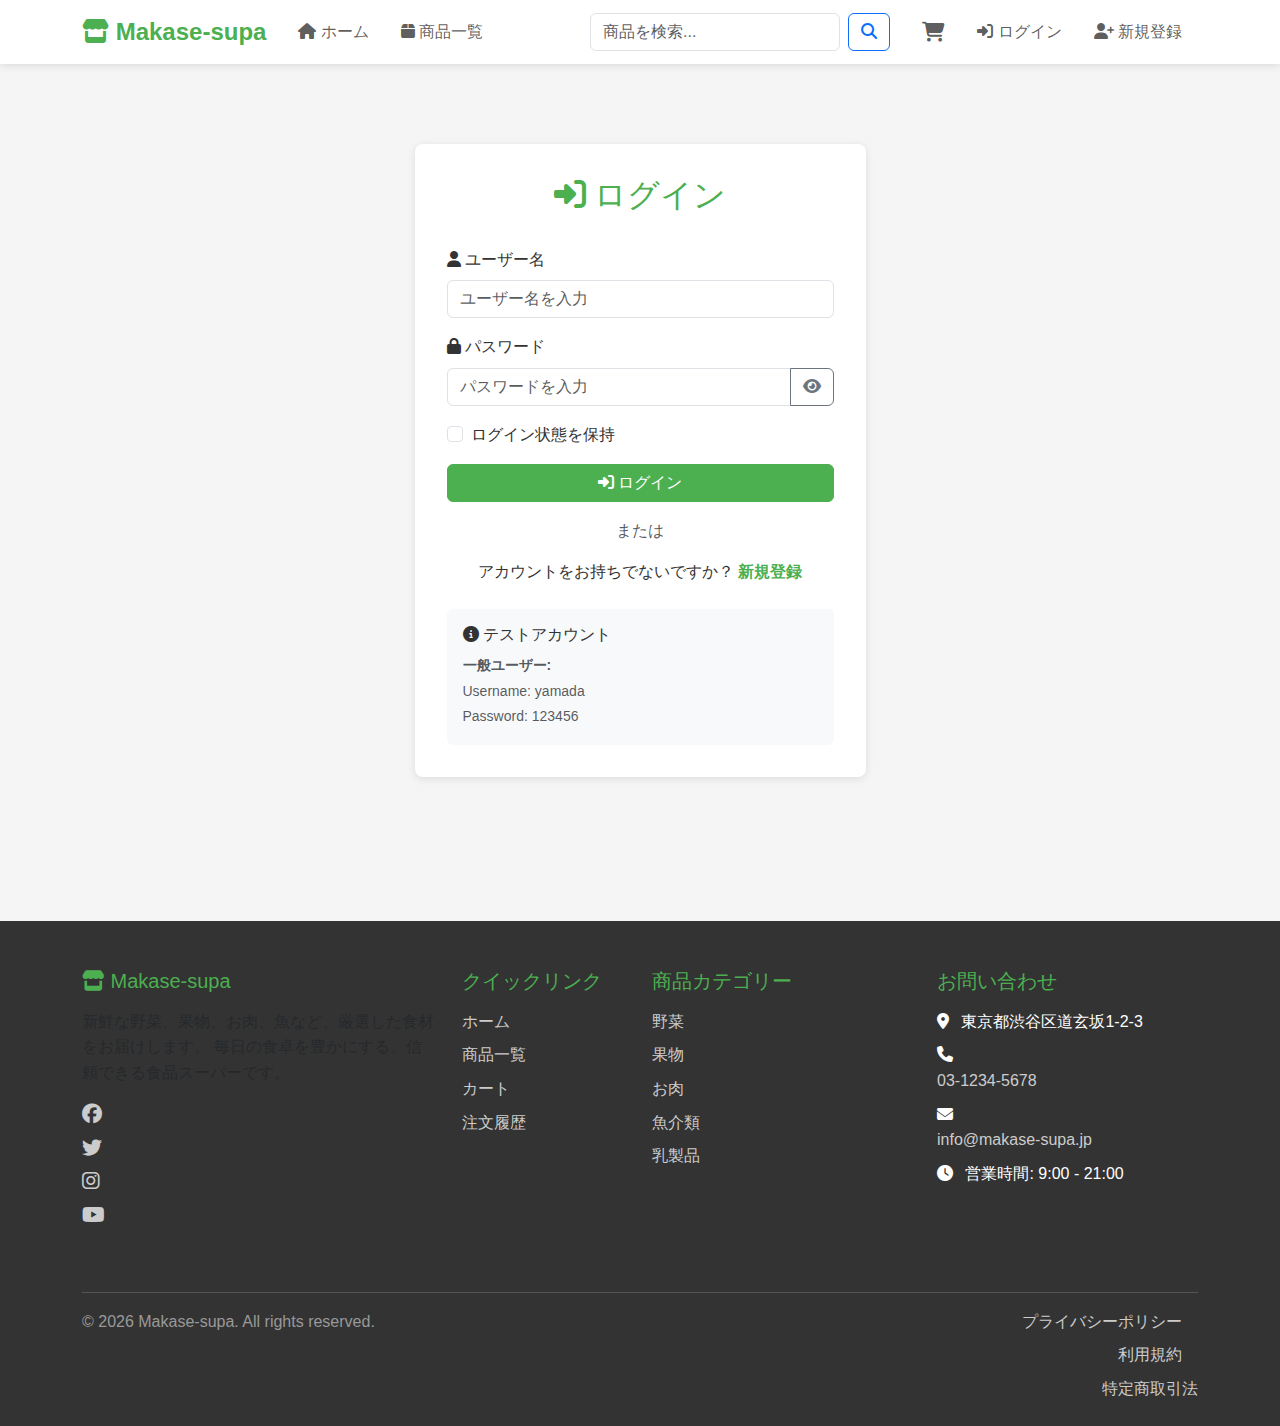
<file: orders.html>
<!DOCTYPE html>
<html lang="ja">
<head>
    <meta charset="UTF-8">
    <meta name="viewport" content="width=device-width, initial-scale=1.0">
    <title>注文履歴 - Makase-supa</title>
    
    <!-- Bootstrap CSS -->
    <link href="https://cdnjs.cloudflare.com/ajax/libs/bootstrap/5.3.0/css/bootstrap.min.css" rel="stylesheet">
    <!-- Font Awesome -->
    <link href="https://cdnjs.cloudflare.com/ajax/libs/font-awesome/6.4.0/css/all.min.css" rel="stylesheet">
    <!-- Custom CSS -->
    <link href="css/style.css" rel="stylesheet">
</head>
<body>
    <!-- Header -->
    <div id="header"></div>

    <!-- Main Content -->
    <main class="py-4">
        <div class="container">
            <!-- Page Header -->
            <div class="mb-4">
                <h1><i class="fas fa-history"></i> 注文履歴</h1>
                <nav aria-label="breadcrumb">
                    <ol class="breadcrumb">
                        <li class="breadcrumb-item"><a href="/index.html">ホーム</a></li>
                        <li class="breadcrumb-item active">注文履歴</li>
                    </ol>
                </nav>
            </div>

            <!-- Orders List -->
            <div id="ordersContainer">
                <div class="text-center py-5">
                    <div class="spinner-border text-primary" role="status">
                        <span class="visually-hidden">Loading...</span>
                    </div>
                    <p class="mt-2">読み込み中...</p>
                </div>
            </div>

            <!-- Pagination -->
            <nav id="paginationContainer" class="mt-4"></nav>
        </div>
    </main>

    <!-- Footer -->
    <div id="footer"></div>

    <!-- Bootstrap JS -->
    <script src="https://cdnjs.cloudflare.com/ajax/libs/bootstrap/5.3.0/js/bootstrap.bundle.min.js"></script>
    
    <!-- Core Scripts -->
    <script src="js/config.js"></script>
    <script src="js/auth.js"></script>
    <script src="js/api.js"></script>
    <script src="js/utils.js"></script>
    
    <!-- Components -->
    <script src="js/components/header.js"></script>
    <script src="js/components/footer.js"></script>
    
    <!-- Page Script -->
    <script>
        let currentPage = 0;

        // Initialize
        document.addEventListener('DOMContentLoaded', () => {
            // Check authentication
            if (!Auth.requireAuth()) {
                return;
            }

            loadOrders();
        });

        // Load orders
        async function loadOrders() {
            try {
                const userId = Auth.getUserId();
                const response = await API.getOrders(userId, currentPage, 10);

                if (response.success && response.data) {
                    let orders, totalPages;
                    
                    if (Array.isArray(response.data)) {
                        orders = response.data;
                        totalPages = 1;
                    } else {
                        orders = response.data.content || [];
                        totalPages = response.data.totalPages || 1;
                    }

                    displayOrders(orders);
                    displayPagination(totalPages);
                } else {
                    displayEmptyOrders();
                }
            } catch (error) {
                console.error('Error loading orders:', error);
                displayEmptyOrders();
            }
        }

        // Display orders
        function displayOrders(orders) {
            const container = document.getElementById('ordersContainer');

            if (!orders || orders.length === 0) {
                displayEmptyOrders();
                return;
            }

            container.innerHTML = orders.map(order => `
                <div class="order-card mb-3">
                    <!-- Order Header -->
                    <div class="order-header">
                        <div class="row align-items-center">
                            <div class="col-md-3">
                                <div class="order-number">
                                    <i class="fas fa-receipt"></i> ${order.orderNumber}
                                </div>
                                <small class="text-muted">${Utils.formatDateTime(order.createdAt)}</small>
                            </div>
                            <div class="col-md-3">
                                <span class="badge ${Utils.getOrderStatusBadge(order.status)} fs-6">
                                    ${Utils.getOrderStatusText(order.status)}
                                </span>
                            </div>
                            <div class="col-md-3">
                                <strong>合計: ${Utils.formatPrice(order.finalAmount)}</strong>
                            </div>
                            <div class="col-md-3 text-md-end mt-2 mt-md-0">
                                <a href="/order-detail.html?id=${order.id}" class="btn btn-sm btn-primary">
                                    <i class="fas fa-eye"></i> 詳細を見る
                                </a>
                            </div>
                        </div>
                    </div>

                    <!-- Order Items Preview -->
                    <div class="row g-2">
                        ${order.orderItems ? order.orderItems.slice(0, 3).map(item => `
                            <div class="col-md-4">
                                <div class="d-flex align-items-center">
                                    <div class="flex-grow-1">
                                        <small class="fw-bold d-block">${item.productName}</small>
                                        <small class="text-muted">
                                            ${Utils.formatPrice(item.price)} × ${item.quantity}
                                        </small>
                                    </div>
                                    <div class="text-end ms-2">
                                        <small class="fw-bold">${Utils.formatPrice(item.subtotal)}</small>
                                    </div>
                                </div>
                            </div>
                        `).join('') : ''}
                        ${order.orderItems && order.orderItems.length > 3 ? `
                            <div class="col-12">
                                <small class="text-muted">
                                    他 ${order.orderItems.length - 3}件の商品
                                </small>
                            </div>
                        ` : ''}
                    </div>
                </div>
            `).join('');
        }

        // Display empty orders
        function displayEmptyOrders() {
            const container = document.getElementById('ordersContainer');
            container.innerHTML = `
                <div class="bg-white rounded shadow-sm p-5 text-center">
                    <i class="fas fa-box-open fa-5x text-muted mb-4"></i>
                    <h3 class="mb-3">注文履歴がありません</h3>
                    <p class="text-muted mb-4">まだ商品を注文していません</p>
                    <a href="/products.html" class="btn btn-primary">
                        <i class="fas fa-shopping-bag"></i> 商品を見る
                    </a>
                </div>
            `;
        }

        // Display pagination
        function displayPagination(totalPages) {
            const container = document.getElementById('paginationContainer');
            
            if (totalPages <= 1) {
                container.innerHTML = '';
                return;
            }

            let html = '<ul class="pagination justify-content-center">';
            
            // Previous
            html += `
                <li class="page-item ${currentPage === 0 ? 'disabled' : ''}">
                    <a class="page-link" href="#" onclick="changePage(${currentPage - 1}); return false;">
                        <i class="fas fa-chevron-left"></i>
                    </a>
                </li>
            `;

            // Pages
            for (let i = 0; i < totalPages; i++) {
                if (i === 0 || i === totalPages - 1 || Math.abs(i - currentPage) <= 2) {
                    html += `
                        <li class="page-item ${i === currentPage ? 'active' : ''}">
                            <a class="page-link" href="#" onclick="changePage(${i}); return false;">${i + 1}</a>
                        </li>
                    `;
                } else if (Math.abs(i - currentPage) === 3) {
                    html += '<li class="page-item disabled"><span class="page-link">...</span></li>';
                }
            }

            // Next
            html += `
                <li class="page-item ${currentPage >= totalPages - 1 ? 'disabled' : ''}">
                    <a class="page-link" href="#" onclick="changePage(${currentPage + 1}); return false;">
                        <i class="fas fa-chevron-right"></i>
                    </a>
                </li>
            `;

            html += '</ul>';
            container.innerHTML = html;
        }

        // Change page
        function changePage(page) {
            currentPage = page;
            loadOrders();
            Utils.scrollToTop();
        }
    </script>
</body>
</html>
</file>
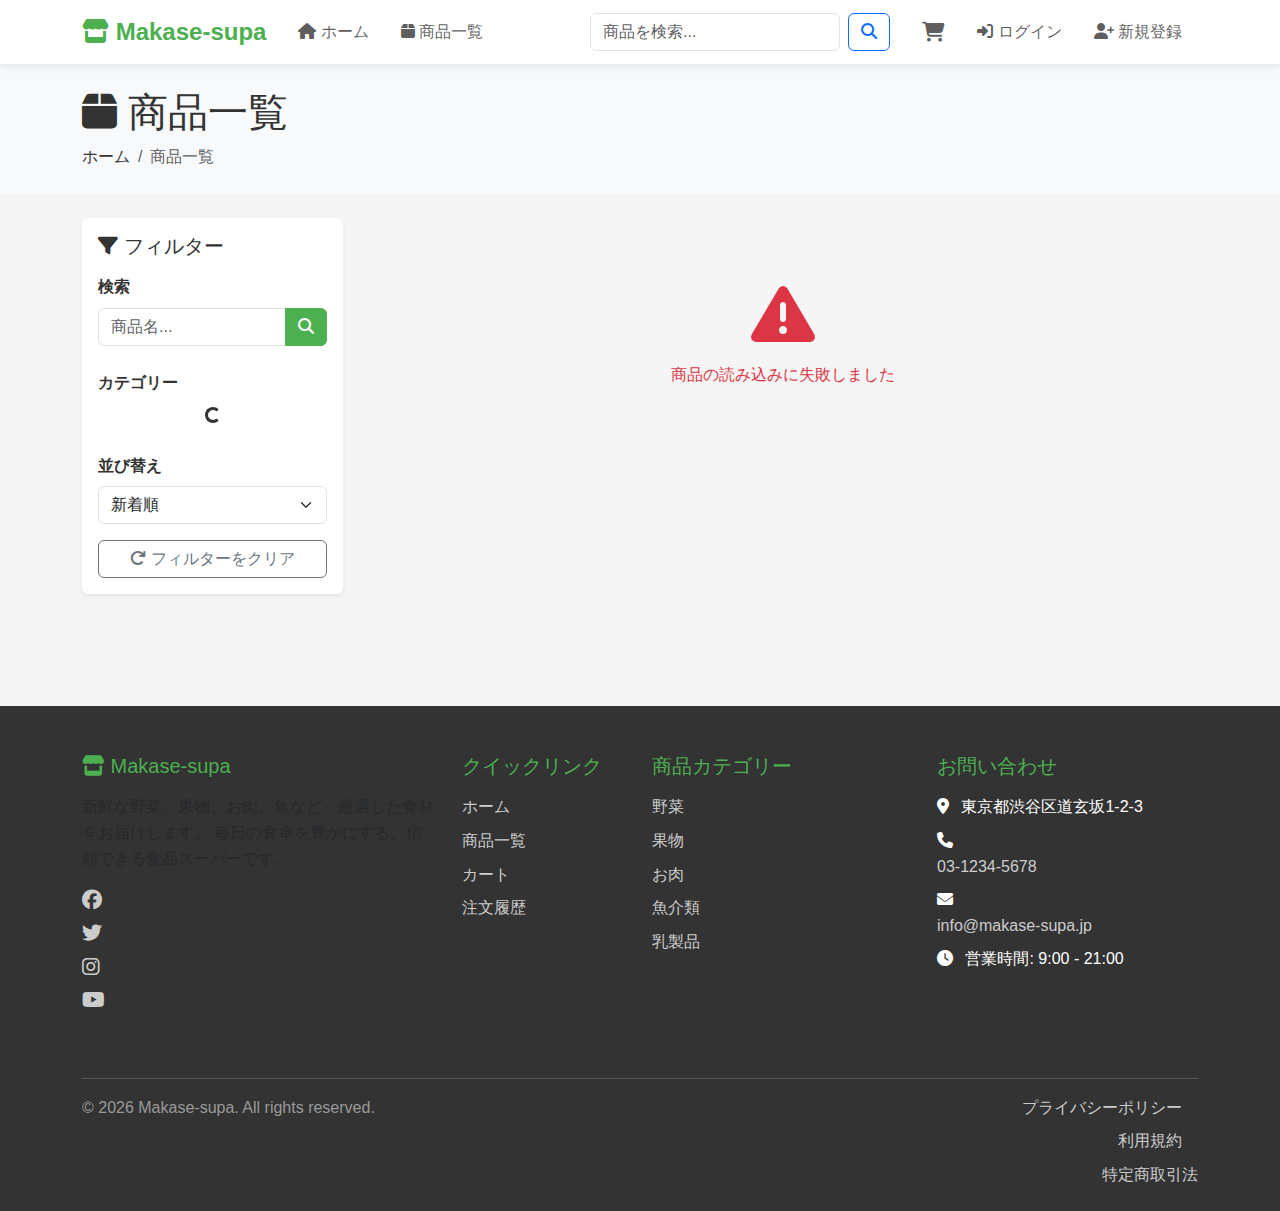
<file: product-detail.html>
<!DOCTYPE html>
<html lang="ja">
<head>
    <meta charset="UTF-8">
    <meta name="viewport" content="width=device-width, initial-scale=1.0">
    <title>商品詳細 - Makase-supa</title>
    
    <!-- Bootstrap CSS -->
    <link href="https://cdnjs.cloudflare.com/ajax/libs/bootstrap/5.3.0/css/bootstrap.min.css" rel="stylesheet">
    <!-- Font Awesome -->
    <link href="https://cdnjs.cloudflare.com/ajax/libs/font-awesome/6.4.0/css/all.min.css" rel="stylesheet">
    <!-- Custom CSS -->
    <link href="css/style.css" rel="stylesheet">
</head>
<body>
    <!-- Header -->
    <div id="header"></div>

    <!-- Main Content -->
    <main class="py-4">
        <div class="container">
            <!-- Breadcrumb -->
            <nav aria-label="breadcrumb" class="mb-4">
                <ol class="breadcrumb">
                    <li class="breadcrumb-item"><a href="/index.html">ホーム</a></li>
                    <li class="breadcrumb-item"><a href="/products.html">商品一覧</a></li>
                    <li class="breadcrumb-item active" id="breadcrumbProduct">...</li>
                </ol>
            </nav>

            <!-- Product Detail -->
            <div id="productDetail">
                <div class="text-center py-5">
                    <div class="spinner-border text-primary" role="status">
                        <span class="visually-hidden">Loading...</span>
                    </div>
                    <p class="mt-2">読み込み中...</p>
                </div>
            </div>

            <!-- Reviews Section -->
            <div id="reviewsSection" class="mt-5 d-none">
                <h3 class="mb-4"><i class="fas fa-star"></i> レビュー</h3>
                
                <!-- Add Review (for logged-in users) -->
                <div id="addReviewSection" class="mb-4"></div>

                <!-- Reviews List -->
                <div id="reviewsList"></div>
            </div>
        </div>
    </main>

    <!-- Footer -->
    <div id="footer"></div>

    <!-- Bootstrap JS -->
    <script src="https://cdnjs.cloudflare.com/ajax/libs/bootstrap/5.3.0/js/bootstrap.bundle.min.js"></script>
    
    <!-- Core Scripts -->
    <script src="js/config.js"></script>
    <script src="js/auth.js"></script>
    <script src="js/api.js"></script>
    <script src="js/utils.js"></script>
    
    <!-- Components -->
    <script src="js/components/header.js"></script>
    <script src="js/components/footer.js"></script>
    
    <!-- Page Script -->
    <script>
        let currentProduct = null;

        // Initialize
        document.addEventListener('DOMContentLoaded', () => {
            const productId = Utils.getQueryParam('id');
            
            if (!productId) {
                window.location.href = '/products.html';
                return;
            }

            loadProductDetail(productId);
            loadReviews(productId);
        });

        // Load product detail
        async function loadProductDetail(productId) {
            try {
                const response = await API.getProductById(productId);
                
                if (response.success && response.data) {
                    currentProduct = response.data;
                    displayProductDetail(currentProduct);
                } else {
                    document.getElementById('productDetail').innerHTML = `
                        <div class="text-center py-5">
                            <i class="fas fa-exclamation-triangle fa-4x text-danger mb-3"></i>
                            <p class="text-danger">商品が見つかりません</p>
                            <a href="/products.html" class="btn btn-primary">商品一覧に戻る</a>
                        </div>
                    `;
                }
            } catch (error) {
                console.error('Error loading product:', error);
                Utils.handleApiError(error);
            }
        }

        // Display product detail
        function displayProductDetail(product) {
            document.getElementById('breadcrumbProduct').textContent = product.name;
            document.title = `${product.name} - Makase-supa`;

            const container = document.getElementById('productDetail');
            container.innerHTML = `
                <div class="row">
                    <!-- Product Image -->
                    <div class="col-md-6 mb-4">
                        <div class="bg-white p-3 rounded shadow-sm">
                            <img src="${Utils.getImageUrl(product.imageUrl)}" 
                                 alt="${product.name}" 
                                 class="img-fluid rounded"
                                 onerror="this.src='https://via.placeholder.com/600x400?text=No+Image'">
                        </div>
                    </div>

                    <!-- Product Info -->
                    <div class="col-md-6">
                        <div class="bg-white p-4 rounded shadow-sm">
                            <h1 class="h2 mb-3">${product.name}</h1>

                            <!-- Rating -->
                            ${product.averageRating ? `
                                <div class="mb-3">
                                    ${Utils.generateStarRating(product.averageRating)}
                                    <span class="ms-2">
                                        <strong>${product.averageRating.toFixed(1)}</strong>
                                        <span class="text-muted">(${product.reviewCount || 0}件のレビュー)</span>
                                    </span>
                                </div>
                            ` : ''}

                            <!-- Price -->
                            <div class="mb-3">
                                <h2 class="text-primary mb-0">${Utils.formatPrice(product.price)}</h2>
                            </div>

                            <!-- Stock -->
                            <div class="mb-3">
                                ${product.stockQuantity > 0 
                                    ? `<span class="badge bg-success fs-6">
                                        <i class="fas fa-check-circle"></i> 在庫あり (${product.stockQuantity}個)
                                       </span>`
                                    : `<span class="badge bg-danger fs-6">
                                        <i class="fas fa-times-circle"></i> 在庫切れ
                                       </span>`
                                }
                            </div>

                            <!-- Category -->
                            ${product.categoryName ? `
                                <div class="mb-3">
                                    <strong>カテゴリー:</strong> 
                                    <a href="/products.html?categoryId=${product.categoryId}" class="text-primary">
                                        ${product.categoryName}
                                    </a>
                                </div>
                            ` : ''}

                            <!-- SKU -->
                            ${product.sku ? `
                                <div class="mb-3">
                                    <strong>商品コード:</strong> <span class="text-muted">${product.sku}</span>
                                </div>
                            ` : ''}

                            <!-- Description -->
                            ${product.description ? `
                                <div class="mb-4">
                                    <h5>商品説明</h5>
                                    <p class="text-muted">${product.description}</p>
                                </div>
                            ` : ''}

                            <!-- Quantity Selector -->
                            <div class="mb-3">
                                <label class="form-label"><strong>数量:</strong></label>
                                <div class="input-group" style="max-width: 150px;">
                                    <button class="btn btn-outline-secondary" type="button" onclick="changeQuantity(-1)">
                                        <i class="fas fa-minus"></i>
                                    </button>
                                    <input type="number" class="form-control text-center" id="quantity" value="1" min="1" max="${product.stockQuantity}">
                                    <button class="btn btn-outline-secondary" type="button" onclick="changeQuantity(1)">
                                        <i class="fas fa-plus"></i>
                                    </button>
                                </div>
                            </div>

                            <!-- Add to Cart Button -->
                            <div class="d-grid gap-2">
                                <button class="btn btn-primary btn-lg" onclick="addToCart()" ${product.stockQuantity === 0 ? 'disabled' : ''}>
                                    <i class="fas fa-cart-plus"></i> カートに追加
                                </button>
                            </div>
                        </div>
                    </div>
                </div>
            `;
        }

        // Change quantity
        function changeQuantity(delta) {
            const input = document.getElementById('quantity');
            const newValue = parseInt(input.value) + delta;
            const max = parseInt(input.max);
            
            if (newValue >= 1 && newValue <= max) {
                input.value = newValue;
            }
        }

        // Add to cart
        async function addToCart() {
            if (!Auth.isAuthenticated()) {
                Utils.showAlert('ログインしてください', 'warning');
                setTimeout(() => {
                    window.location.href = '/login.html';
                }, 1500);
                return;
            }

            const quantity = parseInt(document.getElementById('quantity').value);
            
            if (quantity < 1 || quantity > currentProduct.stockQuantity) {
                Utils.showAlert('数量を確認してください', 'warning');
                return;
            }

            try {
                const userId = Auth.getUserId();
                const response = await API.addToCart(userId, currentProduct.id, quantity);
                
                if (response.success) {
                    Utils.showAlert(`${currentProduct.name} を ${quantity}個カートに追加しました`, 'success');
                    
                    if (response.data && response.data.totalItems) {
                        Utils.updateCartCount(response.data.totalItems);
                    } else {
                        Header.updateCartCount();
                    }

                    // Reset quantity
                    document.getElementById('quantity').value = 1;
                } else {
                    Utils.showAlert(response.message || 'カートへの追加に失敗しました', 'danger');
                }
            } catch (error) {
                console.error('Error adding to cart:', error);
                Utils.handleApiError(error);
            }
        }

        // Load reviews
        async function loadReviews(productId) {
            try {
                const response = await API.getProductReviews(productId);
                
                if (response.success && response.data) {
                    const reviews = Array.isArray(response.data) ? response.data : response.data.content || [];
                    displayReviews(reviews);
                    
                    if (Auth.isAuthenticated()) {
                        displayAddReviewForm();
                    }
                    
                    document.getElementById('reviewsSection').classList.remove('d-none');
                }
            } catch (error) {
                console.error('Error loading reviews:', error);
            }
        }

        // Display reviews
        function displayReviews(reviews) {
            const container = document.getElementById('reviewsList');
            
            if (!reviews || reviews.length === 0) {
                container.innerHTML = `
                    <div class="text-center py-4 text-muted">
                        <i class="fas fa-comment-slash fa-3x mb-3"></i>
                        <p>まだレビューがありません</p>
                    </div>
                `;
                return;
            }

            container.innerHTML = reviews.map(review => `
                <div class="card mb-3">
                    <div class="card-body">
                        <div class="d-flex justify-content-between mb-2">
                            <div>
                                ${Utils.generateStarRating(review.rating)}
                                <strong class="ms-2">${review.userFullName || '匿名'}</strong>
                            </div>
                            <small class="text-muted">${Utils.formatDate(review.createdAt)}</small>
                        </div>
                        ${review.comment ? `<p class="mb-0">${review.comment}</p>` : ''}
                    </div>
                </div>
            `).join('');
        }

        // Display add review form
        function displayAddReviewForm() {
            const container = document.getElementById('addReviewSection');
            container.innerHTML = `
                <div class="card">
                    <div class="card-body">
                        <h5 class="card-title">レビューを書く</h5>
                        <form id="reviewForm">
                            <div class="mb-3">
                                <label class="form-label">評価</label>
                                <div class="rating-input">
                                    ${[5, 4, 3, 2, 1].map(star => `
                                        <input type="radio" name="rating" value="${star}" id="star${star}" required>
                                        <label for="star${star}">
                                            <i class="fas fa-star"></i>
                                        </label>
                                    `).join('')}
                                </div>
                            </div>
                            <div class="mb-3">
                                <label class="form-label">コメント</label>
                                <textarea class="form-control" id="reviewComment" rows="3" required></textarea>
                            </div>
                            <button type="submit" class="btn btn-primary">
                                <i class="fas fa-paper-plane"></i> レビューを投稿
                            </button>
                        </form>
                    </div>
                </div>
            `;

            // Add rating input style
            const style = document.createElement('style');
            style.textContent = `
                .rating-input { display: flex; flex-direction: row-reverse; justify-content: flex-end; }
                .rating-input input { display: none; }
                .rating-input label { cursor: pointer; color: #ddd; font-size: 1.5rem; }
                .rating-input label:hover, .rating-input label:hover ~ label, 
                .rating-input input:checked ~ label { color: #ffc107; }
            `;
            document.head.appendChild(style);

            // Handle form submit
            document.getElementById('reviewForm').addEventListener('submit', submitReview);
        }

        // Submit review
        async function submitReview(e) {
            e.preventDefault();

            const rating = document.querySelector('input[name="rating"]:checked').value;
            const comment = document.getElementById('reviewComment').value.trim();

            if (!rating || !comment) {
                Utils.showAlert('評価とコメントを入力してください', 'warning');
                return;
            }

            try {
                const userId = Auth.getUserId();
                const response = await API.createReview(userId, {
                    productId: currentProduct.id,
                    rating: parseInt(rating),
                    comment: comment
                });

                if (response.success) {
                    Utils.showAlert('レビューを投稿しました', 'success');
                    
                    // Reload reviews
                    loadReviews(currentProduct.id);
                    
                    // Reset form
                    document.getElementById('reviewForm').reset();
                } else {
                    Utils.showAlert(response.message || 'レビューの投稿に失敗しました', 'danger');
                }
            } catch (error) {
                console.error('Error submitting review:', error);
                Utils.handleApiError(error);
            }
        }
    </script>
</body>
</html>
</file>
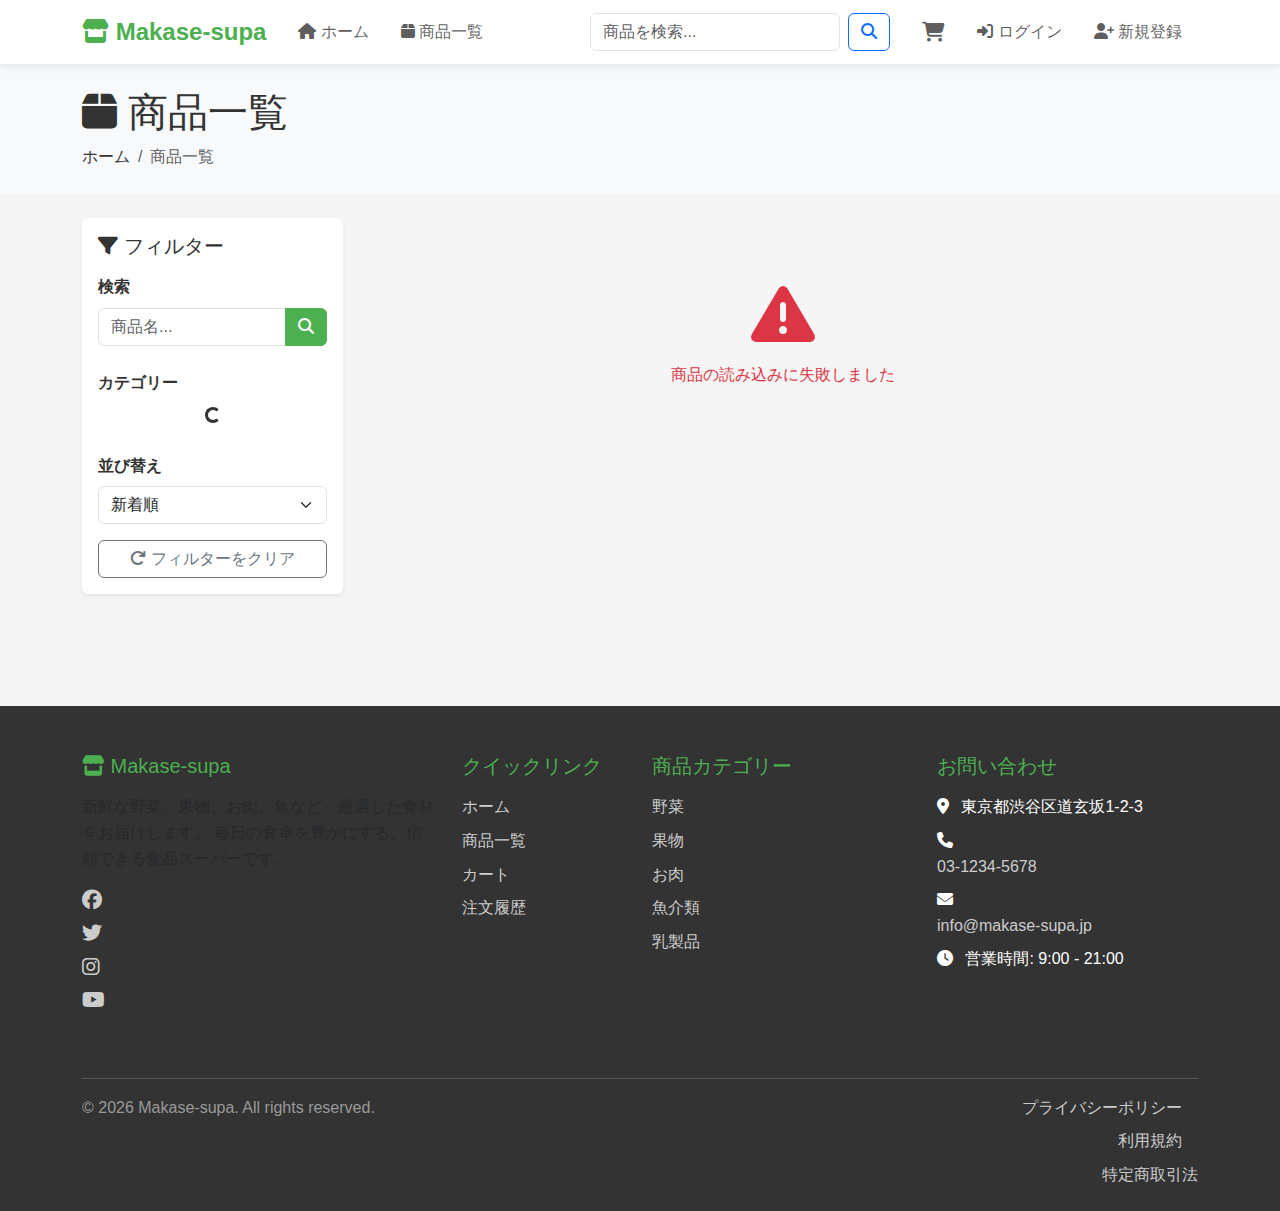
<file: products.html>
<!DOCTYPE html>
<html lang="ja">
<head>
    <meta charset="UTF-8">
    <meta name="viewport" content="width=device-width, initial-scale=1.0">
    <title>商品一覧 - Makase-supa</title>
    
    <!-- Bootstrap CSS -->
    <link href="https://cdnjs.cloudflare.com/ajax/libs/bootstrap/5.3.0/css/bootstrap.min.css" rel="stylesheet">
    <!-- Font Awesome -->
    <link href="https://cdnjs.cloudflare.com/ajax/libs/font-awesome/6.4.0/css/all.min.css" rel="stylesheet">
    <!-- Custom CSS -->
    <link href="css/style.css" rel="stylesheet">
</head>
<body>
    <!-- Header -->
    <div id="header"></div>

    <!-- Page Header -->
    <section class="bg-light py-4">
        <div class="container">
            <div class="row align-items-center">
                <div class="col-md-6">
                    <h1 class="mb-0">
                        <i class="fas fa-box"></i> 商品一覧
                    </h1>
                    <nav aria-label="breadcrumb" class="mt-2">
                        <ol class="breadcrumb mb-0">
                            <li class="breadcrumb-item"><a href="/index.html">ホーム</a></li>
                            <li class="breadcrumb-item active">商品一覧</li>
                        </ol>
                    </nav>
                </div>
                <div class="col-md-6 text-md-end mt-3 mt-md-0">
                    <span id="totalProducts" class="text-muted"></span>
                </div>
            </div>
        </div>
    </section>

    <!-- Main Content -->
    <main class="py-4">
        <div class="container">
            <div class="row">
                <!-- Sidebar Filters -->
                <div class="col-lg-3 mb-4">
                    <div class="bg-white p-3 rounded shadow-sm">
                        <h5 class="mb-3">
                            <i class="fas fa-filter"></i> フィルター
                        </h5>

                        <!-- Search -->
                        <div class="mb-4">
                            <label class="form-label fw-bold">検索</label>
                            <div class="input-group">
                                <input type="text" class="form-control" id="searchKeyword" placeholder="商品名...">
                                <button class="btn btn-primary" onclick="applyFilters()">
                                    <i class="fas fa-search"></i>
                                </button>
                            </div>
                        </div>

                        <!-- Categories -->
                        <div class="mb-4">
                            <label class="form-label fw-bold">カテゴリー</label>
                            <div id="categoryFilter">
                                <div class="text-center">
                                    <div class="spinner-border spinner-border-sm" role="status"></div>
                                </div>
                            </div>
                        </div>

                        <!-- Sort -->
                        <div class="mb-3">
                            <label class="form-label fw-bold">並び替え</label>
                            <select class="form-select" id="sortBy" onchange="applyFilters()">
                                <option value="newest">新着順</option>
                                <option value="price-asc">価格が安い順</option>
                                <option value="price-desc">価格が高い順</option>
                                <option value="name">名前順</option>
                            </select>
                        </div>

                        <!-- Clear Filters -->
                        <button class="btn btn-outline-secondary w-100" onclick="clearFilters()">
                            <i class="fas fa-redo"></i> フィルターをクリア
                        </button>
                    </div>
                </div>

                <!-- Products Grid -->
                <div class="col-lg-9">
                    <!-- Active Filters -->
                    <div id="activeFilters" class="mb-3"></div>

                    <!-- Products -->
                    <div id="productsContainer" class="row g-4">
                        <!-- Loading -->
                        <div class="col-12 text-center py-5">
                            <div class="spinner-border text-primary" role="status">
                                <span class="visually-hidden">Loading...</span>
                            </div>
                            <p class="mt-2">読み込み中...</p>
                        </div>
                    </div>

                    <!-- Pagination -->
                    <nav id="paginationContainer" class="mt-4"></nav>
                </div>
            </div>
        </div>
    </main>

    <!-- Footer -->
    <div id="footer"></div>

    <!-- Bootstrap JS -->
    <script src="https://cdnjs.cloudflare.com/ajax/libs/bootstrap/5.3.0/js/bootstrap.bundle.min.js"></script>
    
    <!-- Core Scripts -->
    <script src="js/config.js"></script>
    <script src="js/auth.js"></script>
    <script src="js/api.js"></script>
    <script src="js/utils.js"></script>
    
    <!-- Components -->
    <script src="js/components/header.js"></script>
    <script src="js/components/footer.js"></script>
    
    <!-- Page Script -->
    <script>
        let currentPage = 0;
        let currentKeyword = '';
        let currentCategoryId = null;
        let currentSort = 'newest';

        // Initialize
        document.addEventListener('DOMContentLoaded', () => {
            // Get query params
            const urlParams = new URLSearchParams(window.location.search);
            currentKeyword = urlParams.get('keyword') || '';
            currentCategoryId = urlParams.get('categoryId') || null;

            // Set search input
            if (currentKeyword) {
                document.getElementById('searchKeyword').value = currentKeyword;
            }

            // Load categories and products
            loadCategories();
            loadProducts();
        });

        // Load categories
        async function loadCategories() {
            try {
                const response = await API.getCategories();
                
                if (response.success && response.data) {
                    displayCategoryFilters(response.data);
                }
            } catch (error) {
                console.error('Error loading categories:', error);
            }
        }

        // Display category filters
        function displayCategoryFilters(categories) {
            const container = document.getElementById('categoryFilter');
            
            container.innerHTML = `
                <div class="form-check mb-2">
                    <input class="form-check-input" type="radio" name="category" id="cat-all" 
                           value="" ${!currentCategoryId ? 'checked' : ''} onchange="selectCategory(null)">
                    <label class="form-check-label" for="cat-all">
                        すべて
                    </label>
                </div>
                ${categories.map(cat => `
                    <div class="form-check mb-2">
                        <input class="form-check-input" type="radio" name="category" id="cat-${cat.id}" 
                               value="${cat.id}" ${currentCategoryId == cat.id ? 'checked' : ''} 
                               onchange="selectCategory(${cat.id})">
                        <label class="form-check-label" for="cat-${cat.id}">
                            ${cat.name}
                        </label>
                    </div>
                `).join('')}
            `;
        }

        // Select category
        function selectCategory(categoryId) {
            currentCategoryId = categoryId;
            currentPage = 0;
            loadProducts();
        }

        // Load products
        async function loadProducts() {
            try {
                const container = document.getElementById('productsContainer');
                Utils.showLoading(container);

                let response;
                
                if (currentKeyword) {
                    response = await API.searchProducts(currentKeyword, currentPage, 12);
                } else if (currentCategoryId) {
                    response = await API.getProductsByCategory(currentCategoryId, currentPage, 12);
                } else {
                    response = await API.getProducts(currentPage, 12);
                }

                if (response.success && response.data) {
                    let products, totalElements, totalPages;
                    
                    if (Array.isArray(response.data)) {
                        products = response.data;
                        totalElements = products.length;
                        totalPages = 1;
                    } else {
                        products = response.data.content || [];
                        totalElements = response.data.totalElements || 0;
                        totalPages = response.data.totalPages || 1;
                    }

                    // Sort products
                    products = sortProducts(products);

                    displayProducts(products);
                    displayPagination(totalPages);
                    updateTotalCount(totalElements);
                    displayActiveFilters();
                } else {
                    container.innerHTML = `
                        <div class="col-12 text-center py-5">
                            <i class="fas fa-box-open fa-4x text-muted mb-3"></i>
                            <p class="text-muted">商品が見つかりません</p>
                        </div>
                    `;
                }
            } catch (error) {
                console.error('Error loading products:', error);
                document.getElementById('productsContainer').innerHTML = `
                    <div class="col-12 text-center py-5">
                        <i class="fas fa-exclamation-triangle fa-4x text-danger mb-3"></i>
                        <p class="text-danger">商品の読み込みに失敗しました</p>
                    </div>
                `;
            }
        }

        // Sort products
        function sortProducts(products) {
            switch(currentSort) {
                case 'price-asc':
                    return products.sort((a, b) => a.price - b.price);
                case 'price-desc':
                    return products.sort((a, b) => b.price - a.price);
                case 'name':
                    return products.sort((a, b) => a.name.localeCompare(b.name));
                default:
                    return products;
            }
        }

        // Display products
        function displayProducts(products) {
            const container = document.getElementById('productsContainer');
            
            if (!products || products.length === 0) {
                container.innerHTML = `
                    <div class="col-12 text-center py-5">
                        <i class="fas fa-box-open fa-4x text-muted mb-3"></i>
                        <p class="text-muted">商品が見つかりません</p>
                    </div>
                `;
                return;
            }

            container.innerHTML = products.map(product => `
                <div class="col-md-6 col-lg-4">
                    <div class="product-card">
                        <a href="/product-detail.html?id=${product.id}">
                            <img src="${Utils.getImageUrl(product.imageUrl)}" 
                                 alt="${product.name}" 
                                 class="product-image"
                                 onerror="this.src='https://via.placeholder.com/300x200?text=No+Image'">
                        </a>
                        <div class="product-body">
                            <h5 class="product-name">
                                <a href="/product-detail.html?id=${product.id}">
                                    ${product.name}
                                </a>
                            </h5>
                            <div class="product-price">${Utils.formatPrice(product.price)}</div>
                            <div class="product-stock">
                                ${product.stockQuantity > 0 
                                    ? `<span class="text-success"><i class="fas fa-check-circle"></i> 在庫あり (${product.stockQuantity})</span>`
                                    : `<span class="text-danger"><i class="fas fa-times-circle"></i> 在庫切れ</span>`
                                }
                            </div>
                            ${product.averageRating ? `
                                <div class="mb-2">
                                    ${Utils.generateStarRating(product.averageRating)}
                                    <small class="text-muted">(${product.averageRating.toFixed(1)})</small>
                                </div>
                            ` : ''}
                            <div class="product-actions">
                                <button class="btn btn-cart" onclick="addToCart(${product.id})" ${product.stockQuantity === 0 ? 'disabled' : ''}>
                                    <i class="fas fa-cart-plus"></i> カートに追加
                                </button>
                            </div>
                        </div>
                    </div>
                </div>
            `).join('');
        }

        // Display pagination
        function displayPagination(totalPages) {
            const container = document.getElementById('paginationContainer');
            
            if (totalPages <= 1) {
                container.innerHTML = '';
                return;
            }

            let html = '<ul class="pagination justify-content-center">';
            
            // Previous
            html += `
                <li class="page-item ${currentPage === 0 ? 'disabled' : ''}">
                    <a class="page-link" href="#" onclick="changePage(${currentPage - 1}); return false;">
                        <i class="fas fa-chevron-left"></i>
                    </a>
                </li>
            `;

            // Pages
            for (let i = 0; i < totalPages; i++) {
                if (i === 0 || i === totalPages - 1 || Math.abs(i - currentPage) <= 2) {
                    html += `
                        <li class="page-item ${i === currentPage ? 'active' : ''}">
                            <a class="page-link" href="#" onclick="changePage(${i}); return false;">${i + 1}</a>
                        </li>
                    `;
                } else if (Math.abs(i - currentPage) === 3) {
                    html += '<li class="page-item disabled"><span class="page-link">...</span></li>';
                }
            }

            // Next
            html += `
                <li class="page-item ${currentPage >= totalPages - 1 ? 'disabled' : ''}">
                    <a class="page-link" href="#" onclick="changePage(${currentPage + 1}); return false;">
                        <i class="fas fa-chevron-right"></i>
                    </a>
                </li>
            `;

            html += '</ul>';
            container.innerHTML = html;
        }

        // Change page
        function changePage(page) {
            currentPage = page;
            loadProducts();
            Utils.scrollToTop();
        }

        // Update total count
        function updateTotalCount(total) {
            document.getElementById('totalProducts').textContent = `${total}件の商品`;
        }

        // Display active filters
        function displayActiveFilters() {
            const container = document.getElementById('activeFilters');
            let filters = [];

            if (currentKeyword) {
                filters.push(`検索: "${currentKeyword}"`);
            }
            
            if (filters.length > 0) {
                container.innerHTML = `
                    <div class="alert alert-info d-flex align-items-center justify-content-between">
                        <span><i class="fas fa-filter"></i> ${filters.join(' | ')}</span>
                        <button class="btn btn-sm btn-outline-primary" onclick="clearFilters()">
                            クリア
                        </button>
                    </div>
                `;
            } else {
                container.innerHTML = '';
            }
        }

        // Apply filters
        function applyFilters() {
            currentKeyword = document.getElementById('searchKeyword').value.trim();
            currentSort = document.getElementById('sortBy').value;
            currentPage = 0;
            loadProducts();
        }

        // Clear filters
        function clearFilters() {
            currentKeyword = '';
            currentCategoryId = null;
            currentSort = 'newest';
            currentPage = 0;
            
            document.getElementById('searchKeyword').value = '';
            document.getElementById('sortBy').value = 'newest';
            document.getElementById('cat-all').checked = true;
            
            // Update URL
            window.history.pushState({}, '', '/products.html');
            
            loadProducts();
        }

        // Add to cart
        async function addToCart(productId) {
            if (!Auth.isAuthenticated()) {
                Utils.showAlert('ログインしてください', 'warning');
                setTimeout(() => {
                    window.location.href = '/login.html';
                }, 1500);
                return;
            }

            try {
                const userId = Auth.getUserId();
                const response = await API.addToCart(userId, productId, 1);
                
                if (response.success) {
                    Utils.showAlert('カートに追加しました', 'success');
                    if (response.data && response.data.totalItems) {
                        Utils.updateCartCount(response.data.totalItems);
                    } else {
                        Header.updateCartCount();
                    }
                } else {
                    Utils.showAlert(response.message || 'カートへの追加に失敗しました', 'danger');
                }
            } catch (error) {
                console.error('Error adding to cart:', error);
                Utils.handleApiError(error);
            }
        }
    </script>
</body>
</html>
</file>
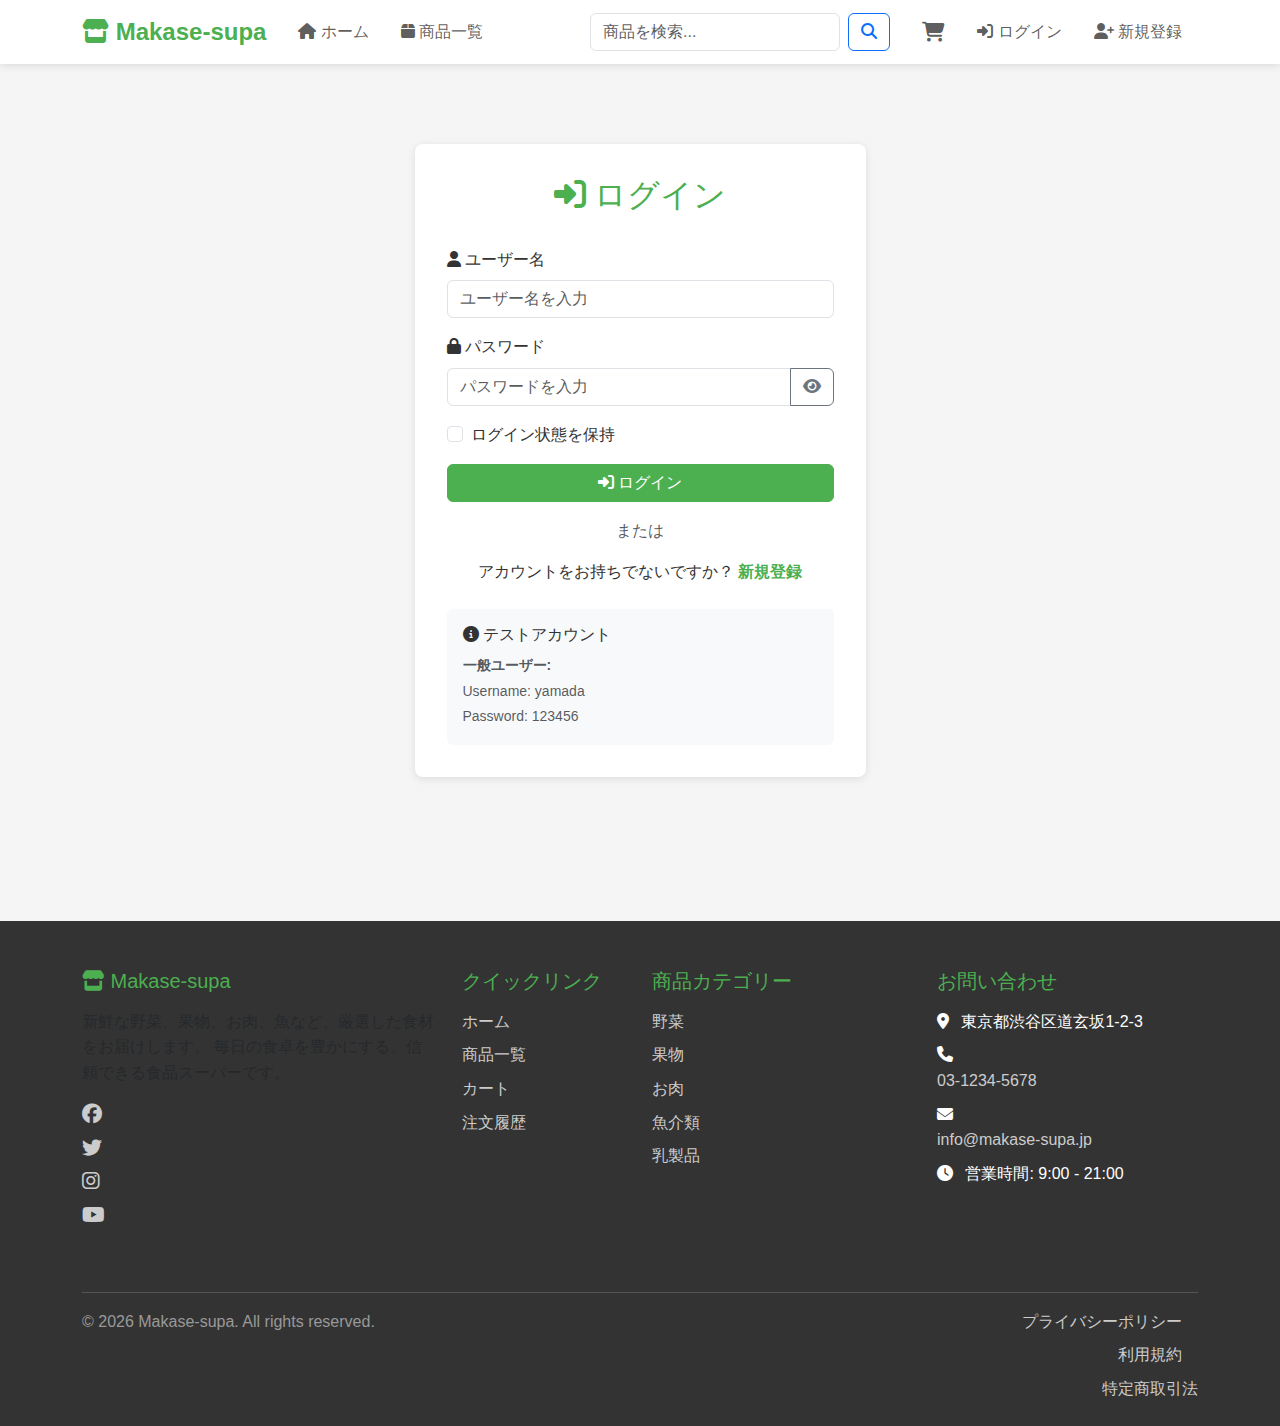
<file: profile.html>
<!DOCTYPE html>
<html lang="ja">
<head>
    <meta charset="UTF-8">
    <meta name="viewport" content="width=device-width, initial-scale=1.0">
    <title>プロフィール - Makase-supa</title>
    
    <!-- Bootstrap CSS -->
    <link href="https://cdnjs.cloudflare.com/ajax/libs/bootstrap/5.3.0/css/bootstrap.min.css" rel="stylesheet">
    <!-- Font Awesome -->
    <link href="https://cdnjs.cloudflare.com/ajax/libs/font-awesome/6.4.0/css/all.min.css" rel="stylesheet">
    <!-- Custom CSS -->
    <link href="css/style.css" rel="stylesheet">
</head>
<body>
    <!-- Header -->
    <div id="header"></div>

    <!-- Main Content -->
    <main class="py-4">
        <div class="container">
            <!-- Page Header -->
            <div class="mb-4">
                <h1><i class="fas fa-user-circle"></i> プロフィール</h1>
                <nav aria-label="breadcrumb">
                    <ol class="breadcrumb">
                        <li class="breadcrumb-item"><a href="/index.html">ホーム</a></li>
                        <li class="breadcrumb-item active">プロフィール</li>
                    </ol>
                </nav>
            </div>

            <div class="row">
                <!-- Sidebar Menu -->
                <div class="col-lg-3 mb-4">
                    <div class="bg-white rounded shadow-sm p-3">
                        <div class="list-group list-group-flush">
                            <a href="#profileInfo" class="list-group-item list-group-item-action active" 
                               onclick="showSection('profileInfo'); return false;">
                                <i class="fas fa-user"></i> アカウント情報
                            </a>
                            <a href="#changePassword" class="list-group-item list-group-item-action" 
                               onclick="showSection('changePassword'); return false;">
                                <i class="fas fa-lock"></i> パスワード変更
                            </a>
                            <a href="/orders.html" class="list-group-item list-group-item-action">
                                <i class="fas fa-box"></i> 注文履歴
                            </a>
                            <a href="#" class="list-group-item list-group-item-action text-danger" 
                               onclick="logout(); return false;">
                                <i class="fas fa-sign-out-alt"></i> ログアウト
                            </a>
                        </div>
                    </div>
                </div>

                <!-- Main Content Area -->
                <div class="col-lg-9">
                    <!-- Profile Info Section -->
                    <div id="profileInfo" class="content-section">
                        <div class="bg-white rounded shadow-sm p-4 mb-4">
                            <div class="d-flex justify-content-between align-items-center mb-4">
                                <h4><i class="fas fa-user"></i> アカウント情報</h4>
                                <button class="btn btn-primary" id="editBtn" onclick="toggleEditMode()">
                                    <i class="fas fa-edit"></i> 編集
                                </button>
                            </div>

                            <!-- Profile Display Mode -->
                            <div id="displayMode">
                                <div class="row mb-3">
                                    <div class="col-md-3 fw-bold">ユーザー名:</div>
                                    <div class="col-md-9" id="displayUsername">-</div>
                                </div>
                                <div class="row mb-3">
                                    <div class="col-md-3 fw-bold">メールアドレス:</div>
                                    <div class="col-md-9" id="displayEmail">-</div>
                                </div>
                                <div class="row mb-3">
                                    <div class="col-md-3 fw-bold">氏名:</div>
                                    <div class="col-md-9" id="displayFullName">-</div>
                                </div>
                                <div class="row mb-3">
                                    <div class="col-md-3 fw-bold">電話番号:</div>
                                    <div class="col-md-9" id="displayPhone">-</div>
                                </div>
                                <div class="row mb-3">
                                    <div class="col-md-3 fw-bold">住所:</div>
                                    <div class="col-md-9" id="displayAddress">-</div>
                                </div>
                                <div class="row mb-3">
                                    <div class="col-md-3 fw-bold">会員種別:</div>
                                    <div class="col-md-9">
                                        <span class="badge bg-primary" id="displayRole">USER</span>
                                    </div>
                                </div>
                            </div>

                            <!-- Profile Edit Mode -->
                            <div id="editMode" class="d-none">
                                <form id="profileForm">
                                    <div class="mb-3">
                                        <label class="form-label">ユーザー名</label>
                                        <input type="text" class="form-control" id="editUsername" disabled>
                                        <small class="text-muted">ユーザー名は変更できません</small>
                                    </div>
                                    <div class="mb-3">
                                        <label class="form-label">メールアドレス <span class="text-danger">*</span></label>
                                        <input type="email" class="form-control" id="editEmail" required>
                                    </div>
                                    <div class="mb-3">
                                        <label class="form-label">氏名 <span class="text-danger">*</span></label>
                                        <input type="text" class="form-control" id="editFullName" required>
                                    </div>
                                    <div class="mb-3">
                                        <label class="form-label">電話番号 <span class="text-danger">*</span></label>
                                        <input type="tel" class="form-control" id="editPhone" required>
                                    </div>
                                    <div class="mb-3">
                                        <label class="form-label">住所 <span class="text-danger">*</span></label>
                                        <textarea class="form-control" id="editAddress" rows="3" required></textarea>
                                    </div>
                                    <div class="d-flex gap-2">
                                        <button type="submit" class="btn btn-primary" id="saveBtn">
                                            <i class="fas fa-save"></i> 保存
                                        </button>
                                        <button type="button" class="btn btn-secondary" onclick="toggleEditMode()">
                                            <i class="fas fa-times"></i> キャンセル
                                        </button>
                                    </div>
                                </form>
                            </div>
                        </div>

                        <!-- Account Stats -->
                        <div class="row g-3">
                            <div class="col-md-4">
                                <div class="bg-white rounded shadow-sm p-4 text-center">
                                    <i class="fas fa-box fa-3x text-primary mb-3"></i>
                                    <h3 id="totalOrders">0</h3>
                                    <p class="text-muted mb-0">総注文数</p>
                                </div>
                            </div>
                            <div class="col-md-4">
                                <div class="bg-white rounded shadow-sm p-4 text-center">
                                    <i class="fas fa-yen-sign fa-3x text-success mb-3"></i>
                                    <h3 id="totalSpent">¥0</h3>
                                    <p class="text-muted mb-0">総購入金額</p>
                                </div>
                            </div>
                            <div class="col-md-4">
                                <div class="bg-white rounded shadow-sm p-4 text-center">
                                    <i class="fas fa-calendar-alt fa-3x text-warning mb-3"></i>
                                    <h3 id="memberSince">-</h3>
                                    <p class="text-muted mb-0">会員歴</p>
                                </div>
                            </div>
                        </div>
                    </div>

                    <!-- Change Password Section -->
                    <div id="changePassword" class="content-section d-none">
                        <div class="bg-white rounded shadow-sm p-4">
                            <h4 class="mb-4"><i class="fas fa-lock"></i> パスワード変更</h4>
                            
                            <form id="passwordForm">
                                <div class="mb-3">
                                    <label class="form-label">現在のパスワード <span class="text-danger">*</span></label>
                                    <input type="password" class="form-control" id="currentPassword" required>
                                </div>
                                <div class="mb-3">
                                    <label class="form-label">新しいパスワード <span class="text-danger">*</span></label>
                                    <input type="password" class="form-control" id="newPassword" 
                                           required minlength="6">
                                    <small class="text-muted">6文字以上で入力してください</small>
                                </div>
                                <div class="mb-3">
                                    <label class="form-label">新しいパスワード（確認） <span class="text-danger">*</span></label>
                                    <input type="password" class="form-control" id="confirmPassword" 
                                           required minlength="6">
                                </div>
                                <button type="submit" class="btn btn-primary" id="changePasswordBtn">
                                    <i class="fas fa-key"></i> パスワードを変更
                                </button>
                            </form>

                            <div class="alert alert-info mt-4">
                                <i class="fas fa-info-circle"></i>
                                <strong>注意:</strong> パスワード変更機能は現在開発中です。
                                Backend APIに対応する必要があります。
                            </div>
                        </div>
                    </div>
                </div>
            </div>
        </div>
    </main>

    <!-- Footer -->
    <div id="footer"></div>

    <!-- Bootstrap JS -->
    <script src="https://cdnjs.cloudflare.com/ajax/libs/bootstrap/5.3.0/js/bootstrap.bundle.min.js"></script>
    
    <!-- Core Scripts -->
    <script src="js/config.js"></script>
    <script src="js/auth.js"></script>
    <script src="js/api.js"></script>
    <script src="js/utils.js"></script>
    
    <!-- Components -->
    <script src="js/components/header.js"></script>
    <script src="js/components/footer.js"></script>
    
    <!-- Page Script -->
    <script>
        let currentUser = null;

        // Initialize
        document.addEventListener('DOMContentLoaded', () => {
            // Check authentication
            if (!Auth.requireAuth()) {
                return;
            }

            loadUserProfile();
            loadUserStats();
        });

        // Load user profile
        function loadUserProfile() {
            // Get from localStorage
            currentUser = Auth.getCurrentUser();

            // Display profile
            displayProfile(currentUser);
        }

        // Display profile
        function displayProfile(user) {
            document.getElementById('displayUsername').textContent = user.username || '-';
            document.getElementById('displayEmail').textContent = user.email || '-';
            document.getElementById('displayFullName').textContent = user.fullName || '-';
            document.getElementById('displayRole').textContent = user.role || 'USER';

            // Note: phone và address không có trong localStorage
            // Cần call API.getUserProfile(userId) nếu backend có endpoint này
            document.getElementById('displayPhone').textContent = '-';
            document.getElementById('displayAddress').textContent = '-';
        }

        // Load user stats
        async function loadUserStats() {
            try {
                const userId = Auth.getUserId();
                const response = await API.getOrders(userId, 0, 100);

                if (response.success && response.data) {
                    const orders = Array.isArray(response.data) ? response.data : response.data.content || [];
                    
                    // Total orders
                    document.getElementById('totalOrders').textContent = orders.length;

                    // Total spent
                    const totalSpent = orders.reduce((sum, order) => sum + (order.finalAmount || 0), 0);
                    document.getElementById('totalSpent').textContent = Utils.formatPrice(totalSpent);

                    // Member since
                    const lastVisit = localStorage.getItem(STORAGE_KEYS.LAST_VISIT);
                    if (lastVisit) {
                        const memberDate = new Date(lastVisit);
                        const now = new Date();
                        const months = Math.floor((now - memberDate) / (1000 * 60 * 60 * 24 * 30));
                        document.getElementById('memberSince').textContent = months > 0 ? `${months}ヶ月` : '新規';
                    }
                }
            } catch (error) {
                console.error('Error loading stats:', error);
            }
        }

        // Toggle edit mode
        function toggleEditMode() {
            const displayMode = document.getElementById('displayMode');
            const editMode = document.getElementById('editMode');
            const editBtn = document.getElementById('editBtn');

            if (displayMode.classList.contains('d-none')) {
                // Switch to display mode
                displayMode.classList.remove('d-none');
                editMode.classList.add('d-none');
                editBtn.innerHTML = '<i class="fas fa-edit"></i> 編集';
            } else {
                // Switch to edit mode
                displayMode.classList.add('d-none');
                editMode.classList.remove('d-none');
                editBtn.innerHTML = '<i class="fas fa-eye"></i> 表示';

                // Fill form
                document.getElementById('editUsername').value = currentUser.username || '';
                document.getElementById('editEmail').value = currentUser.email || '';
                document.getElementById('editFullName').value = currentUser.fullName || '';
                document.getElementById('editPhone').value = '';
                document.getElementById('editAddress').value = '';
            }
        }

        // Handle profile form submit
        document.getElementById('profileForm').addEventListener('submit', async function(e) {
            e.preventDefault();

            const email = document.getElementById('editEmail').value.trim();
            const fullName = document.getElementById('editFullName').value.trim();
            const phone = document.getElementById('editPhone').value.trim();
            const address = document.getElementById('editAddress').value.trim();

            if (!Utils.validateEmail(email)) {
                Utils.showAlert('有効なメールアドレスを入力してください', 'warning');
                return;
            }

            const saveBtn = document.getElementById('saveBtn');
            saveBtn.disabled = true;
            saveBtn.innerHTML = '<i class="fas fa-spinner fa-spin"></i> 保存中...';

            try {
                // Update localStorage (since backend may not have update endpoint)
                const updatedUser = {
                    ...currentUser,
                    email: email,
                    fullName: fullName
                };

                // Update localStorage
                localStorage.setItem(STORAGE_KEYS.USER_EMAIL, email);
                localStorage.setItem(STORAGE_KEYS.USER_FULL_NAME, fullName);

                Utils.showAlert('プロフィールを更新しました', 'success');
                
                currentUser = updatedUser;
                displayProfile(currentUser);
                toggleEditMode();

                // Reload header to update name
                if (typeof Header !== 'undefined' && Header.init) {
                    Header.init();
                }
            } catch (error) {
                console.error('Error updating profile:', error);
                Utils.handleApiError(error);
            } finally {
                saveBtn.disabled = false;
                saveBtn.innerHTML = '<i class="fas fa-save"></i> 保存';
            }
        });

        // Handle password form submit
        document.getElementById('passwordForm').addEventListener('submit', function(e) {
            e.preventDefault();

            const currentPassword = document.getElementById('currentPassword').value;
            const newPassword = document.getElementById('newPassword').value;
            const confirmPassword = document.getElementById('confirmPassword').value;

            if (newPassword.length < 6) {
                Utils.showAlert('パスワードは6文字以上で入力してください', 'warning');
                return;
            }

            if (newPassword !== confirmPassword) {
                Utils.showAlert('パスワードが一致しません', 'warning');
                return;
            }

            // Backend API for password change not implemented yet
            Utils.showAlert('パスワード変更機能は現在開発中です', 'info');
            
            // Clear form
            document.getElementById('passwordForm').reset();
        });

        // Show section
        function showSection(sectionId) {
            // Hide all sections
            document.querySelectorAll('.content-section').forEach(section => {
                section.classList.add('d-none');
            });

            // Show selected section
            document.getElementById(sectionId).classList.remove('d-none');

            // Update active menu item
            document.querySelectorAll('.list-group-item').forEach(item => {
                item.classList.remove('active');
            });
            event.target.classList.add('active');
        }

        // Logout
        function logout() {
            if (confirm('ログアウトしますか？')) {
                Auth.logout();
                Utils.showAlert('ログアウトしました', 'success');
                setTimeout(() => {
                    window.location.href = '/index.html';
                }, 1000);
            }
        }
    </script>
</body>
</html>
</file>
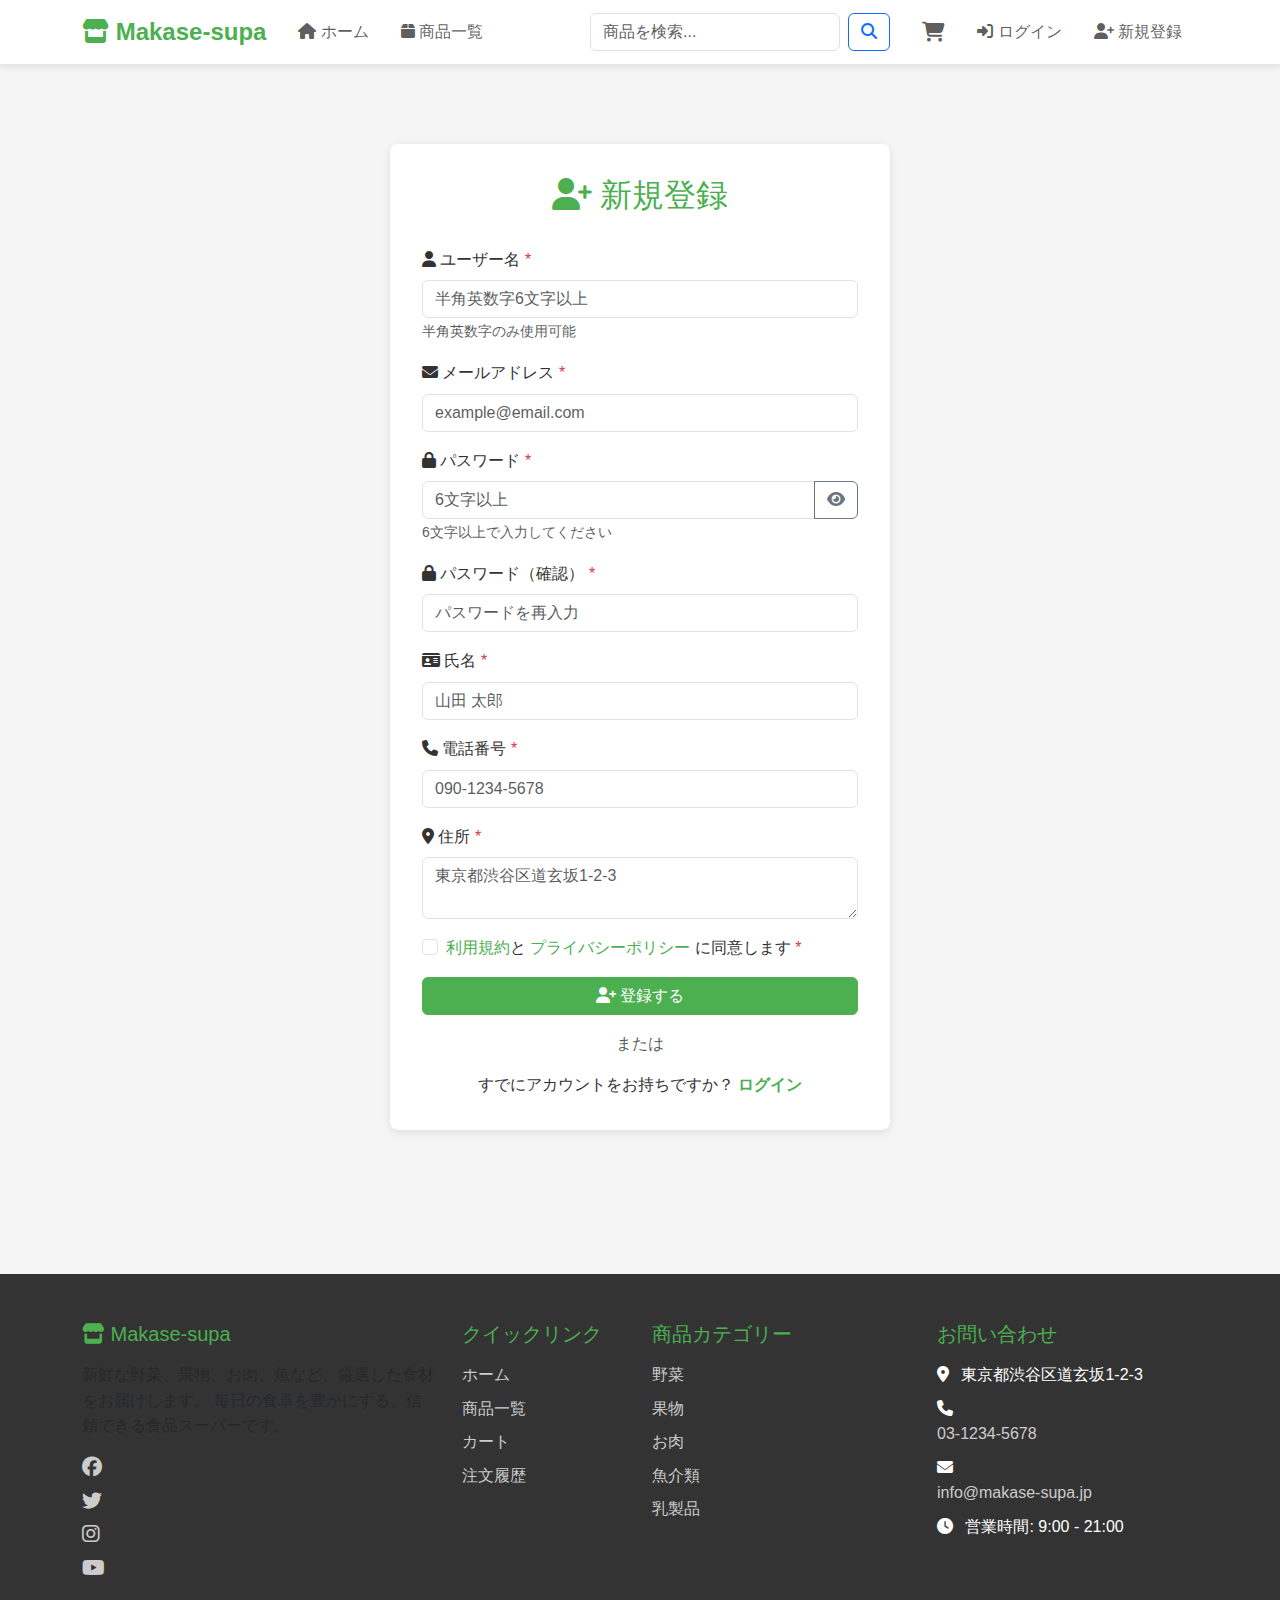
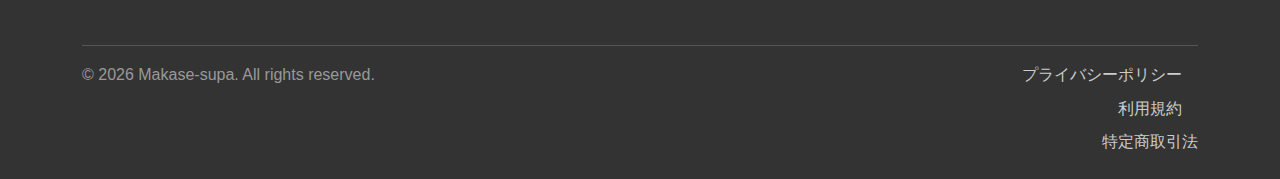
<file: register.html>
<!DOCTYPE html>
<html lang="ja">
<head>
    <meta charset="UTF-8">
    <meta name="viewport" content="width=device-width, initial-scale=1.0">
    <title>新規登録 - Makase-supa</title>
    
    <!-- Bootstrap CSS -->
    <link href="https://cdnjs.cloudflare.com/ajax/libs/bootstrap/5.3.0/css/bootstrap.min.css" rel="stylesheet">
    <!-- Font Awesome -->
    <link href="https://cdnjs.cloudflare.com/ajax/libs/font-awesome/6.4.0/css/all.min.css" rel="stylesheet">
    <!-- Custom CSS -->
    <link href="css/style.css" rel="stylesheet">
</head>
<body>
    <!-- Header -->
    <div id="header"></div>

    <!-- Main Content -->
    <main class="py-5">
        <div class="container">
            <div class="row justify-content-center">
                <div class="col-md-8 col-lg-6">
                    <div class="form-container">
                        <!-- Title -->
                        <h2 class="form-title">
                            <i class="fas fa-user-plus"></i> 新規登録
                        </h2>

                        <!-- Register Form -->
                        <form id="registerForm">
                            <!-- Username -->
                            <div class="mb-3">
                                <label for="username" class="form-label">
                                    <i class="fas fa-user"></i> ユーザー名 <span class="text-danger">*</span>
                                </label>
                                <input 
                                    type="text" 
                                    class="form-control" 
                                    id="username" 
                                    name="username"
                                    placeholder="半角英数字6文字以上"
                                    required
                                    minlength="3"
                                    autocomplete="username"
                                >
                                <small class="text-muted">半角英数字のみ使用可能</small>
                            </div>

                            <!-- Email -->
                            <div class="mb-3">
                                <label for="email" class="form-label">
                                    <i class="fas fa-envelope"></i> メールアドレス <span class="text-danger">*</span>
                                </label>
                                <input 
                                    type="email" 
                                    class="form-control" 
                                    id="email" 
                                    name="email"
                                    placeholder="example@email.com"
                                    required
                                    autocomplete="email"
                                >
                            </div>

                            <!-- Password -->
                            <div class="mb-3">
                                <label for="password" class="form-label">
                                    <i class="fas fa-lock"></i> パスワード <span class="text-danger">*</span>
                                </label>
                                <div class="input-group">
                                    <input 
                                        type="password" 
                                        class="form-control" 
                                        id="password" 
                                        name="password"
                                        placeholder="6文字以上"
                                        required
                                        minlength="6"
                                        autocomplete="new-password"
                                    >
                                    <button 
                                        class="btn btn-outline-secondary" 
                                        type="button" 
                                        id="togglePassword"
                                    >
                                        <i class="fas fa-eye"></i>
                                    </button>
                                </div>
                                <small class="text-muted">6文字以上で入力してください</small>
                            </div>

                            <!-- Confirm Password -->
                            <div class="mb-3">
                                <label for="confirmPassword" class="form-label">
                                    <i class="fas fa-lock"></i> パスワード（確認） <span class="text-danger">*</span>
                                </label>
                                <input 
                                    type="password" 
                                    class="form-control" 
                                    id="confirmPassword" 
                                    name="confirmPassword"
                                    placeholder="パスワードを再入力"
                                    required
                                    minlength="6"
                                    autocomplete="new-password"
                                >
                            </div>

                            <!-- Full Name -->
                            <div class="mb-3">
                                <label for="fullName" class="form-label">
                                    <i class="fas fa-id-card"></i> 氏名 <span class="text-danger">*</span>
                                </label>
                                <input 
                                    type="text" 
                                    class="form-control" 
                                    id="fullName" 
                                    name="fullName"
                                    placeholder="山田 太郎"
                                    required
                                    autocomplete="name"
                                >
                            </div>

                            <!-- Phone -->
                            <div class="mb-3">
                                <label for="phone" class="form-label">
                                    <i class="fas fa-phone"></i> 電話番号 <span class="text-danger">*</span>
                                </label>
                                <input 
                                    type="tel" 
                                    class="form-control" 
                                    id="phone" 
                                    name="phone"
                                    placeholder="090-1234-5678"
                                    required
                                    autocomplete="tel"
                                >
                            </div>

                            <!-- Address -->
                            <div class="mb-3">
                                <label for="address" class="form-label">
                                    <i class="fas fa-map-marker-alt"></i> 住所 <span class="text-danger">*</span>
                                </label>
                                <textarea 
                                    class="form-control" 
                                    id="address" 
                                    name="address"
                                    rows="2"
                                    placeholder="東京都渋谷区道玄坂1-2-3"
                                    required
                                    autocomplete="street-address"
                                ></textarea>
                            </div>

                            <!-- Terms Agreement -->
                            <div class="mb-3 form-check">
                                <input 
                                    type="checkbox" 
                                    class="form-check-input" 
                                    id="agreeTerms"
                                    required
                                >
                                <label class="form-check-label" for="agreeTerms">
                                    <a href="#" class="text-primary">利用規約</a>と
                                    <a href="#" class="text-primary">プライバシーポリシー</a>
                                    に同意します <span class="text-danger">*</span>
                                </label>
                            </div>

                            <!-- Submit Button -->
                            <button 
                                type="submit" 
                                class="btn btn-primary w-100 mb-3"
                                id="registerBtn"
                            >
                                <i class="fas fa-user-plus"></i> 登録する
                            </button>

                            <!-- Divider -->
                            <div class="text-center mb-3">
                                <span class="text-muted">または</span>
                            </div>

                            <!-- Login Link -->
                            <div class="text-center">
                                <p class="mb-0">
                                    すでにアカウントをお持ちですか？
                                    <a href="/login.html" class="text-primary fw-bold">
                                        ログイン
                                    </a>
                                </p>
                            </div>
                        </form>
                    </div>
                </div>
            </div>
        </div>
    </main>

    <!-- Footer -->
    <div id="footer"></div>

    <!-- Bootstrap JS -->
    <script src="https://cdnjs.cloudflare.com/ajax/libs/bootstrap/5.3.0/js/bootstrap.bundle.min.js"></script>
    
    <!-- Core Scripts -->
    <script src="js/config.js"></script>
    <script src="js/auth.js"></script>
    <script src="js/api.js"></script>
    <script src="js/utils.js"></script>
    
    <!-- Components -->
    <script src="js/components/header.js"></script>
    <script src="js/components/footer.js"></script>
    
    <!-- Page Script -->
    <script>
        // Redirect if already logged in
        Auth.redirectIfAuthenticated();

        // Toggle password visibility
        document.getElementById('togglePassword').addEventListener('click', function() {
            const passwordInput = document.getElementById('password');
            const icon = this.querySelector('i');
            
            if (passwordInput.type === 'password') {
                passwordInput.type = 'text';
                icon.classList.remove('fa-eye');
                icon.classList.add('fa-eye-slash');
            } else {
                passwordInput.type = 'password';
                icon.classList.remove('fa-eye-slash');
                icon.classList.add('fa-eye');
            }
        });

        // Handle form submit
        document.getElementById('registerForm').addEventListener('submit', async function(e) {
            e.preventDefault();

            // Get form values
            const username = document.getElementById('username').value.trim();
            const email = document.getElementById('email').value.trim();
            const password = document.getElementById('password').value;
            const confirmPassword = document.getElementById('confirmPassword').value;
            const fullName = document.getElementById('fullName').value.trim();
            const phone = document.getElementById('phone').value.trim();
            const address = document.getElementById('address').value.trim();
            const agreeTerms = document.getElementById('agreeTerms').checked;
            const registerBtn = document.getElementById('registerBtn');

            // Validation
            if (!username || !email || !password || !fullName || !phone || !address) {
                Utils.showAlert('すべての必須項目を入力してください', 'warning');
                return;
            }

            if (!Utils.validateEmail(email)) {
                Utils.showAlert('有効なメールアドレスを入力してください', 'warning');
                return;
            }

            if (password.length < 6) {
                Utils.showAlert('パスワードは6文字以上で入力してください', 'warning');
                return;
            }

            if (password !== confirmPassword) {
                Utils.showAlert('パスワードが一致しません', 'warning');
                return;
            }

            if (!agreeTerms) {
                Utils.showAlert('利用規約に同意してください', 'warning');
                return;
            }

            // Disable button
            registerBtn.disabled = true;
            registerBtn.innerHTML = '<i class="fas fa-spinner fa-spin"></i> 登録中...';

            try {
                // Call register API
                const response = await API.register({
                    username: username,
                    email: email,
                    password: password,
                    fullName: fullName,
                    phone: phone,
                    address: address
                });

                if (response.success && response.data) {
                    // Show success message
                    Utils.showAlert('登録に成功しました！ログインページに移動します...', 'success');

                    // Redirect to login after 2 seconds
                    setTimeout(() => {
                        window.location.href = '/login.html';
                    }, 2000);
                } else {
                    Utils.showAlert(response.message || '登録に失敗しました', 'danger');
                    registerBtn.disabled = false;
                    registerBtn.innerHTML = '<i class="fas fa-user-plus"></i> 登録する';
                }
            } catch (error) {
                console.error('Register error:', error);
                Utils.handleApiError(error);
                registerBtn.disabled = false;
                registerBtn.innerHTML = '<i class="fas fa-user-plus"></i> 登録する';
            }
        });
    </script>
</body>
</html>
</file>
<file: css/style.css>
/* ==================== ROOT VARIABLES ==================== */
:root {
    --primary-color: #4CAF50;
    --secondary-color: #2196F3;
    --danger-color: #f44336;
    --warning-color: #ff9800;
    --success-color: #4CAF50;
    --dark-color: #333;
    --light-color: #f5f5f5;
    --white-color: #fff;
    --border-color: #ddd;
    --shadow: 0 2px 8px rgba(0,0,0,0.1);
    --transition: all 0.3s ease;
}

/* ==================== GLOBAL STYLES ==================== */
* {
    margin: 0;
    padding: 0;
    box-sizing: border-box;
}

body {
    font-family: 'Hiragino Sans', 'Hiragino Kaku Gothic ProN', 'Meiryo', sans-serif;
    font-size: 16px;
    line-height: 1.6;
    color: var(--dark-color);
    background-color: var(--light-color);
}

a {
    text-decoration: none;
    color: inherit;
    transition: var(--transition);
}

a:hover {
    color: var(--primary-color);
}

img {
    max-width: 100%;
    height: auto;
    display: block;
}

/* ==================== HEADER ==================== */
.header {
    background: var(--white-color);
    box-shadow: var(--shadow);
    position: sticky;
    top: 0;
    z-index: 1000;
}

.navbar-brand {
    font-size: 1.5rem;
    font-weight: bold;
    color: var(--primary-color) !important;
}

.nav-link {
    font-weight: 500;
    padding: 0.5rem 1rem !important;
}

.cart-icon {
    position: relative;
}

.cart-badge {
    position: absolute;
    top: -8px;
    right: -8px;
    background: var(--danger-color);
    color: white;
    border-radius: 50%;
    width: 20px;
    height: 20px;
    display: flex;
    align-items: center;
    justify-content: center;
    font-size: 0.75rem;
}

/* ==================== HERO SECTION ==================== */
.hero {
    background: linear-gradient(135deg, var(--primary-color), var(--secondary-color));
    color: white;
    padding: 4rem 0;
    text-align: center;
}

.hero h1 {
    font-size: 2.5rem;
    margin-bottom: 1rem;
}

.hero p {
    font-size: 1.2rem;
    margin-bottom: 2rem;
}

/* ==================== PRODUCT CARD ==================== */
.product-card {
    background: white;
    border-radius: 8px;
    overflow: hidden;
    box-shadow: var(--shadow);
    transition: var(--transition);
    height: 100%;
    display: flex;
    flex-direction: column;
}

.product-card:hover {
    transform: translateY(-5px);
    box-shadow: 0 4px 12px rgba(0,0,0,0.15);
}

.product-image {
    width: 100%;
    height: 200px;
    object-fit: cover;
}

.product-body {
    padding: 1rem;
    flex: 1;
    display: flex;
    flex-direction: column;
}

.product-name {
    font-size: 1.1rem;
    font-weight: 600;
    margin-bottom: 0.5rem;
    color: var(--dark-color);
}

.product-price {
    font-size: 1.3rem;
    font-weight: bold;
    color: var(--primary-color);
    margin-bottom: 0.5rem;
}

.product-stock {
    font-size: 0.9rem;
    color: #666;
    margin-bottom: 1rem;
}

.product-actions {
    margin-top: auto;
}

/* ==================== CATEGORY CARD ==================== */
.category-card {
    background: white;
    padding: 2rem;
    border-radius: 8px;
    text-align: center;
    box-shadow: var(--shadow);
    transition: var(--transition);
    cursor: pointer;
}

.category-card:hover {
    transform: translateY(-5px);
    box-shadow: 0 4px 12px rgba(0,0,0,0.15);
}

.category-icon {
    font-size: 3rem;
    color: var(--primary-color);
    margin-bottom: 1rem;
}

.category-name {
    font-size: 1.2rem;
    font-weight: 600;
    color: var(--dark-color);
}

/* ==================== BUTTONS ==================== */
.btn-primary {
    background-color: var(--primary-color);
    border-color: var(--primary-color);
}

.btn-primary:hover {
    background-color: #45a049;
    border-color: #45a049;
}

.btn-cart {
    background-color: var(--primary-color);
    color: white;
    border: none;
    padding: 0.5rem 1rem;
    border-radius: 5px;
    cursor: pointer;
    transition: var(--transition);
    width: 100%;
}

.btn-cart:hover {
    background-color: #45a049;
}

/* ==================== CART ==================== */
.cart-item {
    background: white;
    padding: 1rem;
    margin-bottom: 1rem;
    border-radius: 8px;
    box-shadow: var(--shadow);
}

.cart-item-image {
    width: 100px;
    height: 100px;
    object-fit: cover;
    border-radius: 5px;
}

.quantity-input {
    width: 80px;
    text-align: center;
}

/* ==================== ORDER ==================== */
.order-card {
    background: white;
    padding: 1.5rem;
    margin-bottom: 1rem;
    border-radius: 8px;
    box-shadow: var(--shadow);
}

.order-header {
    border-bottom: 1px solid var(--border-color);
    padding-bottom: 1rem;
    margin-bottom: 1rem;
}

.order-number {
    font-weight: bold;
    color: var(--primary-color);
}

/* ==================== FOOTER ==================== */
.footer {
    background: var(--dark-color);
    color: white;
    padding: 3rem 0 1rem;
    margin-top: 4rem;
}

.footer h5 {
    color: var(--primary-color);
    margin-bottom: 1rem;
}

.footer a {
    color: #ccc;
    display: block;
    margin-bottom: 0.5rem;
}

.footer a:hover {
    color: white;
}

.footer-bottom {
    border-top: 1px solid #555;
    padding-top: 1rem;
    margin-top: 2rem;
    text-align: center;
    color: #999;
}

/* ==================== LOADING ==================== */
.loading-container {
    display: flex;
    justify-content: center;
    align-items: center;
    min-height: 300px;
}

/* ==================== EMPTY STATE ==================== */
.empty-state {
    text-align: center;
    padding: 3rem;
}

.empty-state i {
    font-size: 4rem;
    color: #ccc;
    margin-bottom: 1rem;
}

.empty-state p {
    color: #666;
    font-size: 1.1rem;
}

/* ==================== FORM ==================== */
.form-container {
    max-width: 500px;
    margin: 2rem auto;
    background: white;
    padding: 2rem;
    border-radius: 8px;
    box-shadow: var(--shadow);
}

.form-title {
    text-align: center;
    margin-bottom: 2rem;
    color: var(--primary-color);
}

/* ==================== RATING ==================== */
.rating {
    color: var(--warning-color);
}

/* ==================== BADGE ==================== */
.badge-status {
    padding: 0.5rem 1rem;
    border-radius: 20px;
    font-size: 0.9rem;
}

/* ==================== RESPONSIVE ==================== */
@media (max-width: 768px) {
    .hero h1 {
        font-size: 2rem;
    }
    
    .hero p {
        font-size: 1rem;
    }
    
    .product-card {
        margin-bottom: 1rem;
    }
    
    .cart-item-image {
        width: 80px;
        height: 80px;
    }
}

@media (max-width: 576px) {
    .hero {
        padding: 2rem 0;
    }
    
    .hero h1 {
        font-size: 1.5rem;
    }
    
    .product-image {
        height: 150px;
    }
}

/* ==================== UTILITIES ==================== */
.text-primary {
    color: var(--primary-color) !important;
}

.bg-light-gray {
    background-color: var(--light-color);
}

.section-title {
    font-size: 2rem;
    font-weight: bold;
    margin-bottom: 2rem;
    text-align: center;
    color: var(--dark-color);
}

.mt-5 {
    margin-top: 3rem !important;
}

.mb-5 {
    margin-bottom: 3rem !important;
}

.py-5 {
    padding-top: 3rem !important;
    padding-bottom: 3rem !important;
}
</file>
